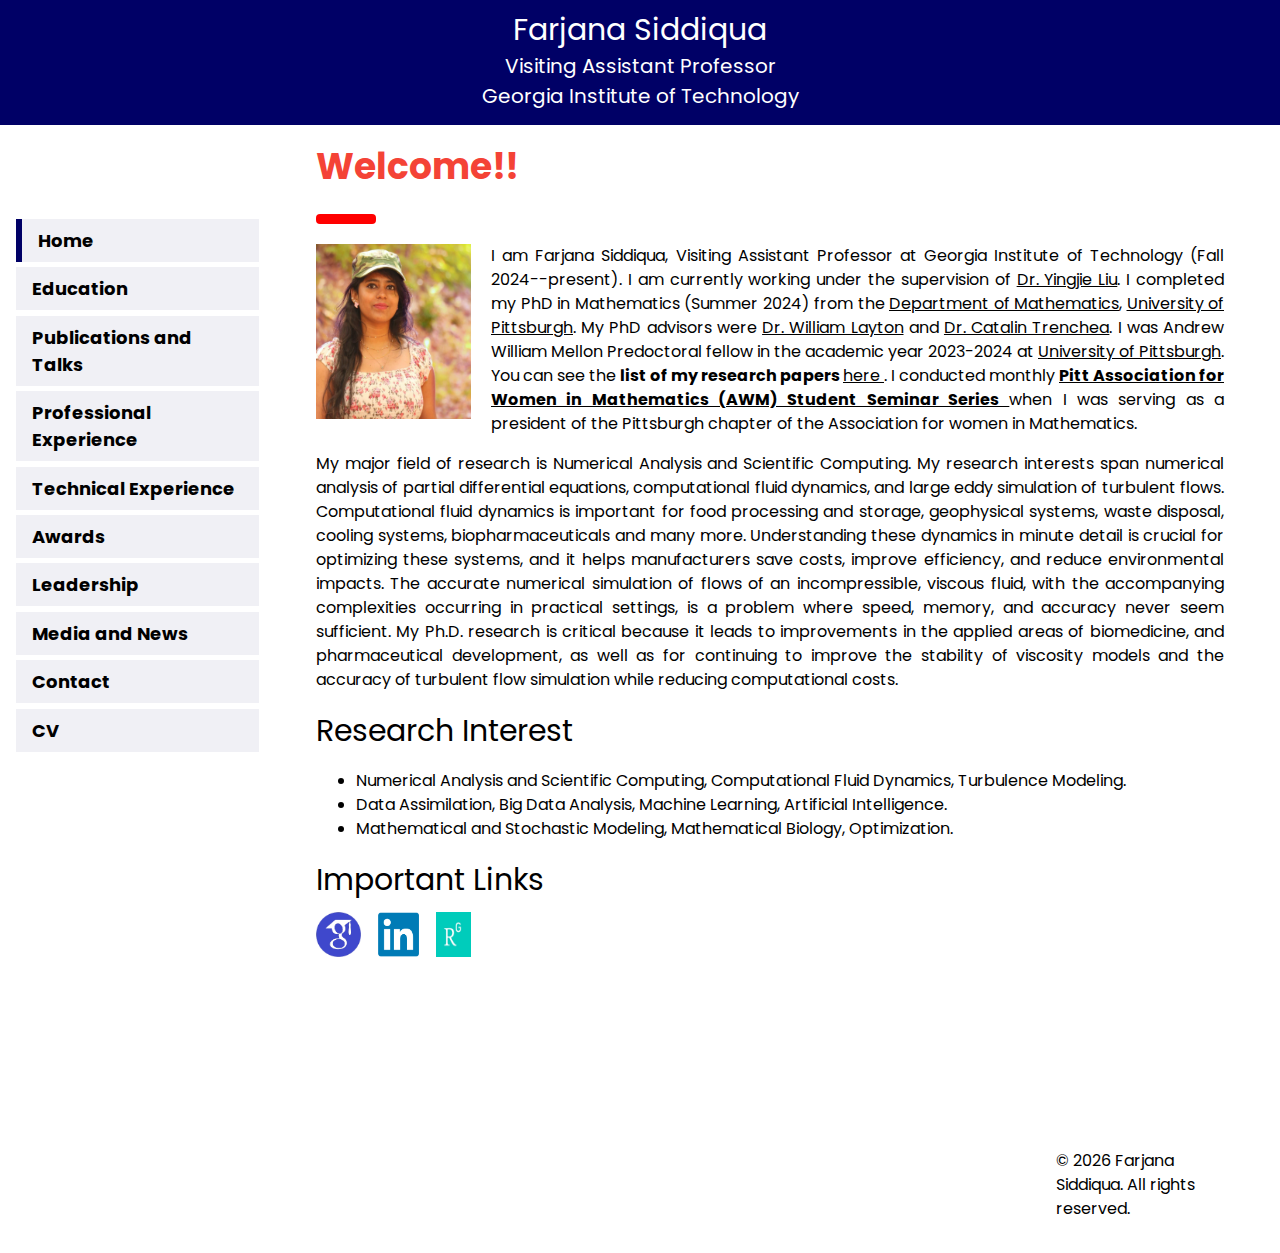
<file: index.html>
<!DOCTYPE html>
<html lang="en">
<title>Farjana Siddiqua's Website</title>
<meta charset="UTF-8">
<meta name="viewport" content="width=device-width, initial-scale=1">
<link rel="stylesheet" href="https://www.w3schools.com/w3css/4/w3.css">
<link rel="stylesheet" href="https://fonts.googleapis.com/css?family=Poppins">
<link href="site.css" rel="stylesheet">

<style>
body,h1,h2,h3,h4,h5 {font-family: "Poppins", sans-serif}
body {font-size:16px;}
.w3-half img{margin-bottom:-6px;margin-top:16px;opacity:0.8;cursor:pointer}
.w3-half img:hover{opacity:1}
</style>
<style type="text/css">
      @media only screen and (max-width:800px) {
                  img {
                      display:block;
					  margin:0 auto 20px !important;
                  }
              }
</style>
<script src="script.js"></script>
<body>

  <div id="banner">
    <div id="banner-content">
	<span class="top"></span>
	<h2 style="color:white" align="center">Farjana Siddiqua</h2>
	<span class="space"></span>
	<p style="color:white;font-size:20px" align="center"> Visiting Assistant Professor
	</p>
	<span class="space"></span>
	<p style="color:white; font-size:20px" align="center"> Georgia Institute of Technology
	</p>

    </div>
  </div>

<!-- Sidebar/menu -->
<nav class="w3-sidebar w3-white w3-collapse w3-large w3-padding" style="z-index:3;width:275px;margin-top:120px;margin-bottom:100px;font-weight:bold;" id="mySidebar"><br>
  <a href="javascript:void(0)" onclick="w3_close()" class="w3-button w3-hide-large w3-display-topleft" style="width:100%;font-size:22px">Close Menu</a>

<br>
<br>
  <div class="w3-bar-block">
    <a href="index.html" onclick="w3_close()" class="w3-bar-item w3-button w3-hover-white" style= "border-left: 6px solid #000066;background-color: #f0f0f5;">Home</a> 
	<span class="br"></span>  
    <a href="Education.html" onclick="w3_close()" class="w3-bar-item w3-button w3-hover-white" style= "background-color: #f0f0f5;">Education</a> 
	<span class="br"></span> 
	<a href="publications.html" onclick="w3_close()" class="w3-bar-item w3-button w3-hover-white"style= "background-color: #f0f0f5;">Publications and Talks</a>  
	<span class="br"></span> 
    <a href="professional.html" onclick="w3_close()" class="w3-bar-item w3-button w3-hover-white" style= "background-color: #f0f0f5;">Professional Experience</a> 
	<span class="br"></span>
	<a href="technical.html" onclick="w3_close()" class="w3-bar-item w3-button w3-hover-white"style= "background-color: #f0f0f5;">Technical Experience</a>
	<span class="br"></span> 
	<a href="awards.html" onclick="w3_close()" class="w3-bar-item w3-button w3-hover-white"style= "background-color: #f0f0f5;">Awards</a>
	<span class="br"></span> 
    <a href="activities.html" onclick="w3_close()" class="w3-bar-item w3-button w3-hover-white"style= "background-color: #f0f0f5;">Leadership</a>  
	<span class="br"></span> 
	<a href="news.html" onclick="w3_close()" class="w3-bar-item w3-button w3-hover-white"style= "background-color: #f0f0f5;">Media and News</a>
	<span class="br"></span> 
	<a href="contact.html" onclick="w3_close()" class="w3-bar-item w3-button w3-hover-white"style= "background-color: #f0f0f5;">Contact</a>
	<span class="br"></span> 
	<a href="cv.html" onclick="w3_close()" class="w3-bar-item w3-button w3-hover-white"style= "background-color: #f0f0f5;">CV</a>
	<span class="br"></span> 
  </div>
</nav>

<!-- Top menu on small screens -->
<header class="w3-container w3-top w3-hide-large w3-red w3-xlarge w3-padding">
  <a href="javascript:void(0)" class="w3-button w3-red w3-margin-right" onclick="w3_open()">☰</a>
  <span>Farjana Siddiqua</span>
</header>

<!-- Overlay effect when opening sidebar on small screens -->
<div class="w3-overlay w3-hide-large" onclick="w3_close()" style="cursor:pointer" title="close side menu" id="myOverlay"></div>

<!-- !PAGE CONTENT! -->
<div class="w3-main" style="margin-left:300px;margin-right:40px">


  
  
  
  <div class="w3-container" id="about" style="margin-top:10px">
    <h1 class="w3-xxlarge w3-text-red" style="margin-top:130px"><b> Welcome!!</b></h1>
    <hr style="width:50px;border:5px solid red" class="w3-round">
	<p>
	<img src="Farjana.jpeg" align="left" alt="Smiley face" style="float:center;width:175px;height:175px; padding-right:20px">
<p> I am Farjana Siddiqua, Visiting Assistant Professor at Georgia Institute of Technology (Fall 2024--present). I am currently working under the supervision of <a href="https://yingjie.math.gatech.edu">Dr. Yingjie Liu</a>. I completed my PhD in Mathematics (Summer 2024) from the <a href="https://www.mathematics.pitt.edu">Department of Mathematics</a>, <a href="https://www.pitt.edu">University of Pittsburgh</a>. My PhD advisors were <a href="https://www.mathematics.pitt.edu/people/william-j-layton">Dr. William Layton</a> and <a href="https://sites.pitt.edu/~trenchea/">Dr. Catalin Trenchea</a>.
I was Andrew William Mellon Predoctoral fellow in the academic year 2023-2024 at <a href="https://www.pitt.edu">University of Pittsburgh</a>. You can see the <b>list of my research papers </b> <a href="https://sites.pitt.edu/~fas41/publications.html">here </a>. I conducted monthly </b> <a href="https://www.mathematics.pitt.edu/content/pitt-awm-student-seminar-series"><b>Pitt Association for Women in Mathematics (AWM) Student Seminar Series</b>  </a> when I was serving as a president of the Pittsburgh chapter of the Association for women in Mathematics.</p>
<p> My major field of research is Numerical Analysis and Scientific Computing. My research interests span numerical analysis of partial differential equations, computational fluid dynamics, and  large eddy simulation of turbulent flows. Computational fluid dynamics is important for food processing and storage, geophysical systems, waste disposal, cooling systems, biopharmaceuticals and many more. Understanding these dynamics in minute detail is crucial for optimizing these systems, and it helps manufacturers save costs, improve efficiency, and reduce environmental impacts. The accurate numerical simulation of flows of an incompressible, viscous fluid, with the accompanying complexities occurring in practical settings, is a problem where speed, memory, and accuracy never seem sufficient.
My Ph.D. research is critical because it leads to improvements in the applied areas of biomedicine, and pharmaceutical development, as well as for continuing to improve the stability of viscosity models and the accuracy of turbulent flow simulation while reducing computational costs. 
<!-- I have completed my Master of Science in Mathematical Science from <a href="http://www.fiu.edu/">Florida International University</a> on April, 2017. Prior to this, I have completed Bachelor of Science in Mathematics and Master of Science in Applied Mathematics from <a href="https://www.du.ac.bd">University of Dhaka</a> on December, 2012 and on April, 2014 respectively-->
</p>
    </p>
	<h2>Research Interest</h2>
<ul>
<li> Numerical Analysis and Scientific Computing, Computational Fluid Dynamics, Turbulence Modeling.</li>
<li> Data Assimilation, Big Data Analysis,  Machine Learning, Artificial Intelligence.</li>
<li> Mathematical and Stochastic Modeling, Mathematical Biology, Optimization.</li>
</ul>
<h2>Important Links</h2>
<a href="https://scholar.google.com/citations?user=U63kIMsAAAAJ&hl=en"><img src="google.png" align="left" alt="Smiley face" style="float:center;width:45px;height:45px;"></a>
<a href="https://www.linkedin.com/in/farjanasiddiqua/"><img src="Linkedin-logo.png" align="left" alt="Smiley face" style="float:center;width:75px;height:45px;"></a>
<a href="https://www.researchgate.net/profile/Farjana-Siddiqua"><img src="researchgate.png" align="left" alt="Smiley face" style="float:center;width:45px;height:45px;padding-right:10px"></a>
  </div>



<!-- End page content -->
</div>


<!-- Footer -->
<!-- W3.CSS Container -->
<br><br><br><br><br>
<div class="w3-white w3-container w3-padding-32" style="margin-top:40px;padding-right:0px">

<div id="w3-main" style="margin-left:1040px;margin-right:40px;">
&copy <script>document.write( new Date().getFullYear() );</script> Farjana Siddiqua. All rights reserved.
</div>

</div>

<script>
// Script to open and close sidebar
function w3_open() {
  document.getElementById("mySidebar").style.display = "block";
  document.getElementById("myOverlay").style.display = "block";
}
 
function w3_close() {
  document.getElementById("mySidebar").style.display = "none";
  document.getElementById("myOverlay").style.display = "none";
}

// Modal Image Gallery
function onClick(element) {
  document.getElementById("img01").src = element.src;
  document.getElementById("modal01").style.display = "block";
  var captionText = document.getElementById("caption");
  captionText.innerHTML = element.alt;
}
</script>

</body>
</html>
</file>
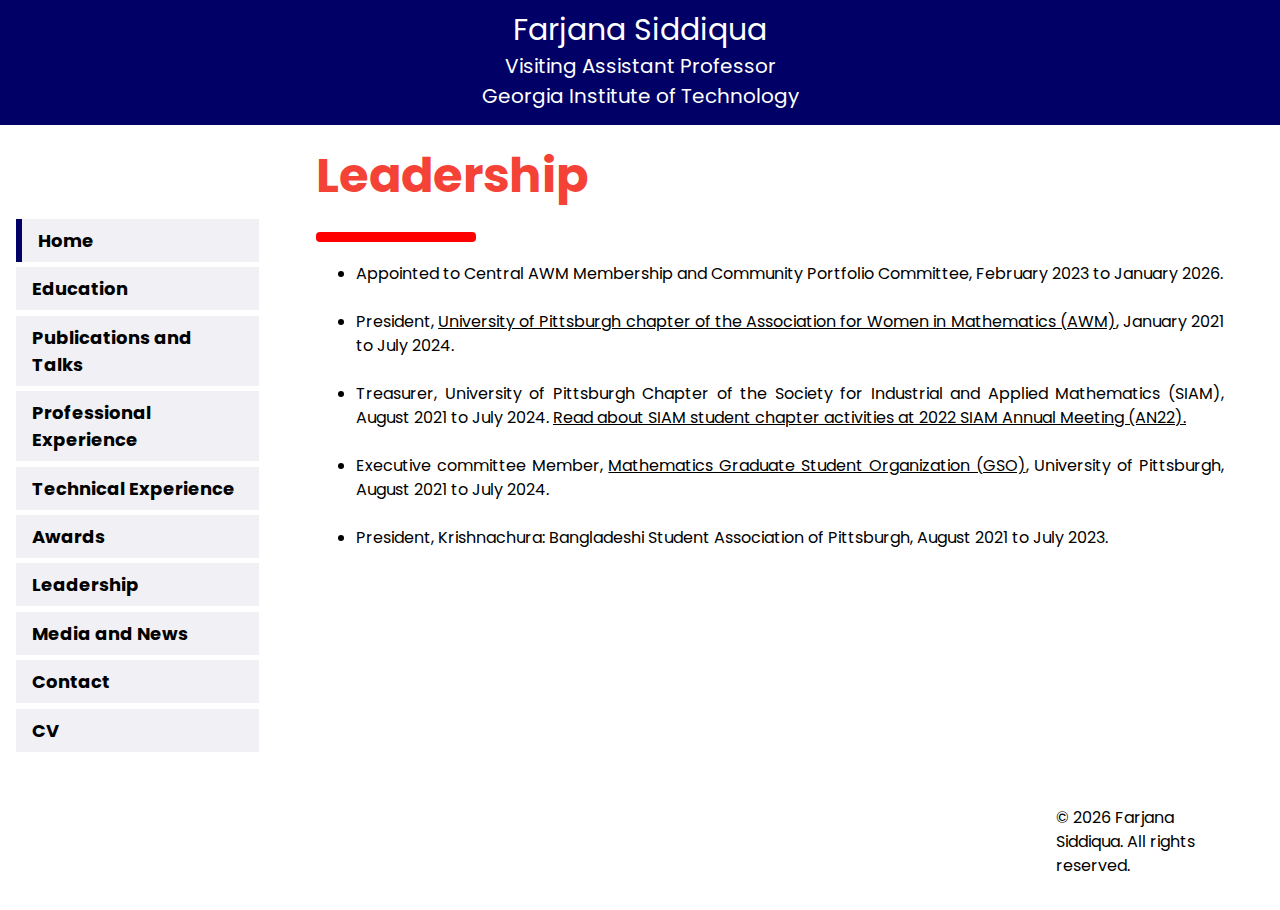
<file: activities.html>
<!DOCTYPE html>
<html lang="en">
<title>Leadership</title>
<meta charset="UTF-8">
<meta name="viewport" content="width=device-width, initial-scale=1">
<link rel="stylesheet" href="https://www.w3schools.com/w3css/4/w3.css">
<link rel="stylesheet" href="https://fonts.googleapis.com/css?family=Poppins">
<link href="site.css" rel="stylesheet">
<style>
body,h1,h2,h3,h4,h5 {font-family: "Poppins", sans-serif}
body {font-size:16px;}
.w3-half img{margin-bottom:-6px;margin-top:16px;opacity:0.8;cursor:pointer}
.w3-half img:hover{opacity:1}
</style>
<style type="text/css">
      @media only screen and (max-width:480px) {
                  img {
                      display:block;
                      margin:0 auto 20px !important;
                  }
              }
</style>
<script src="script.js"></script>
<body>

<div id="banner">
    <div id="banner-content">
	<span class="top"></span>
	<h2 style="color:white" align="center">Farjana Siddiqua</h2>
	<span class="space"></span>
	<p style="color:white;font-size:20px" align="center"> Visiting Assistant Professor
	</p>
	<span class="space"></span>
	<p style="color:white; font-size:20px" align="center">Georgia Institute of Technology
	</p>

    </div>
  </div>

<!-- Sidebar/menu -->
<nav class="w3-sidebar w3-white w3-collapse w3-large w3-padding" style="z-index:3;width:275px;margin-bottom:100px;font-weight:bold;" id="mySidebar"><br>
  <a href="javascript:void(0)" onclick="w3_close()" class="w3-button w3-hide-large w3-display-topleft" style="width:100%;font-size:22px">Close Menu</a>

<br>
<br>
  <div class="w3-bar-block">
   <a href="index.html" onclick="w3_close()" class="w3-bar-item w3-button w3-hover-white" style= "border-left: 6px solid #000066;background-color: #f0f0f5;">Home</a> 
	<span class="br"></span>  
    <a href="Education.html" onclick="w3_close()" class="w3-bar-item w3-button w3-hover-white" style= "background-color: #f0f0f5;">Education</a> 
	<span class="br"></span> 
	<a href="publications.html" onclick="w3_close()" class="w3-bar-item w3-button w3-hover-white"style= "background-color: #f0f0f5;">Publications and Talks</a>  
	<span class="br"></span> 
    <a href="professional.html" onclick="w3_close()" class="w3-bar-item w3-button w3-hover-white" style= "background-color: #f0f0f5;">Professional Experience</a> 
	<span class="br"></span>
	<a href="technical.html" onclick="w3_close()" class="w3-bar-item w3-button w3-hover-white"style= "background-color: #f0f0f5;">Technical Experience</a>
	<span class="br"></span> 
	<a href="awards.html" onclick="w3_close()" class="w3-bar-item w3-button w3-hover-white"style= "background-color: #f0f0f5;">Awards</a>
	<span class="br"></span> 
    <a href="activities.html" onclick="w3_close()" class="w3-bar-item w3-button w3-hover-white"style= "background-color: #f0f0f5;">Leadership</a>  
	<span class="br"></span> 
	<a href="news.html" onclick="w3_close()" class="w3-bar-item w3-button w3-hover-white"style= "background-color: #f0f0f5;">Media and News</a>
	<span class="br"></span> 
	<a href="contact.html" onclick="w3_close()" class="w3-bar-item w3-button w3-hover-white"style= "background-color: #f0f0f5;">Contact</a>
	<span class="br"></span> 
	<a href="cv.html" onclick="w3_close()" class="w3-bar-item w3-button w3-hover-white"style= "background-color: #f0f0f5;">CV</a>
	<span class="br"></span> 
  </div>
</nav>

<!-- Top menu on small screens -->
<header class="w3-container w3-top w3-hide-large w3-red w3-xlarge w3-padding">
  <a href="javascript:void(0)" class="w3-button w3-red w3-margin-right" onclick="w3_open()">☰</a>
  <span>Farjana Siddiqua</span>
</header>

<!-- Overlay effect when opening sidebar on small screens -->
<div class="w3-overlay w3-hide-large" onclick="w3_close()" style="cursor:pointer" title="close side menu" id="myOverlay"></div>

<!-- !PAGE CONTENT! -->
<div class="w3-main" style="margin-left:300px;margin-right:40px;margin-top:10px">




<div class="w3-container" id="activities" style="margin-top:130px">
    <h1 class="w3-xxxlarge w3-text-red"><b>Leadership</b></h1>
    <hr style="width:150px;border:5px solid red" class="w3-round">
	<ul>
	<li>Appointed to Central AWM Membership and Community Portfolio Committee, February 2023 to January 2026.</li>
	<br>
	<li>President, <a href="https://www.mathematics.pitt.edu/AWM">University of Pittsburgh chapter of the Association for Women in Mathematics (AWM)</a>, January 2021 to July 2024.</li>
	<br>
	<li>Treasurer, University of Pittsburgh Chapter of the Society for Industrial and Applied Mathematics (SIAM), August 2021 to July 2024. <a href="https://sinews.siam.org/Details-Page/a-week-of-information-inspiration-and-books-an22-from-a-students-perspective">Read about SIAM student chapter activities at 2022 SIAM Annual Meeting (AN22).</a></li>
	<br>
	<li>Executive committee Member,  <a href="https://www.mathematics.pitt.edu/graduate/organizations/mathematics-graduate-student-organization-gso">Mathematics Graduate Student Organization (GSO)</a>, University of Pittsburgh, August 2021 to July 2024.</li>
	<br>
	<li>President, Krishnachura: Bangladeshi Student Association of Pittsburgh, August 2021 to July 2023.</li>
	</ul>
	<br><br><br><br><br><br><br>
  </div>
  </div>
<div class="w3-white w3-container w3-padding-32" style="margin-top:40px;padding-right:0px">

<div id="w3-main" style="margin-left:1040px;margin-right:40px;">
&copy <script>document.write( new Date().getFullYear() );</script> Farjana Siddiqua. All rights reserved.
</div>

</div>
<script>

// Script to open and close sidebar
function w3_open() {
  document.getElementById("mySidebar").style.display = "block";
  document.getElementById("myOverlay").style.display = "block";
}
 
function w3_close() {
  document.getElementById("mySidebar").style.display = "none";
  document.getElementById("myOverlay").style.display = "none";
}

// Modal Image Gallery
function onClick(element) {
  document.getElementById("img01").src = element.src;
  document.getElementById("modal01").style.display = "block";
  var captionText = document.getElementById("caption");
  captionText.innerHTML = element.alt;
}
</script>

</body>
</html>
</file>
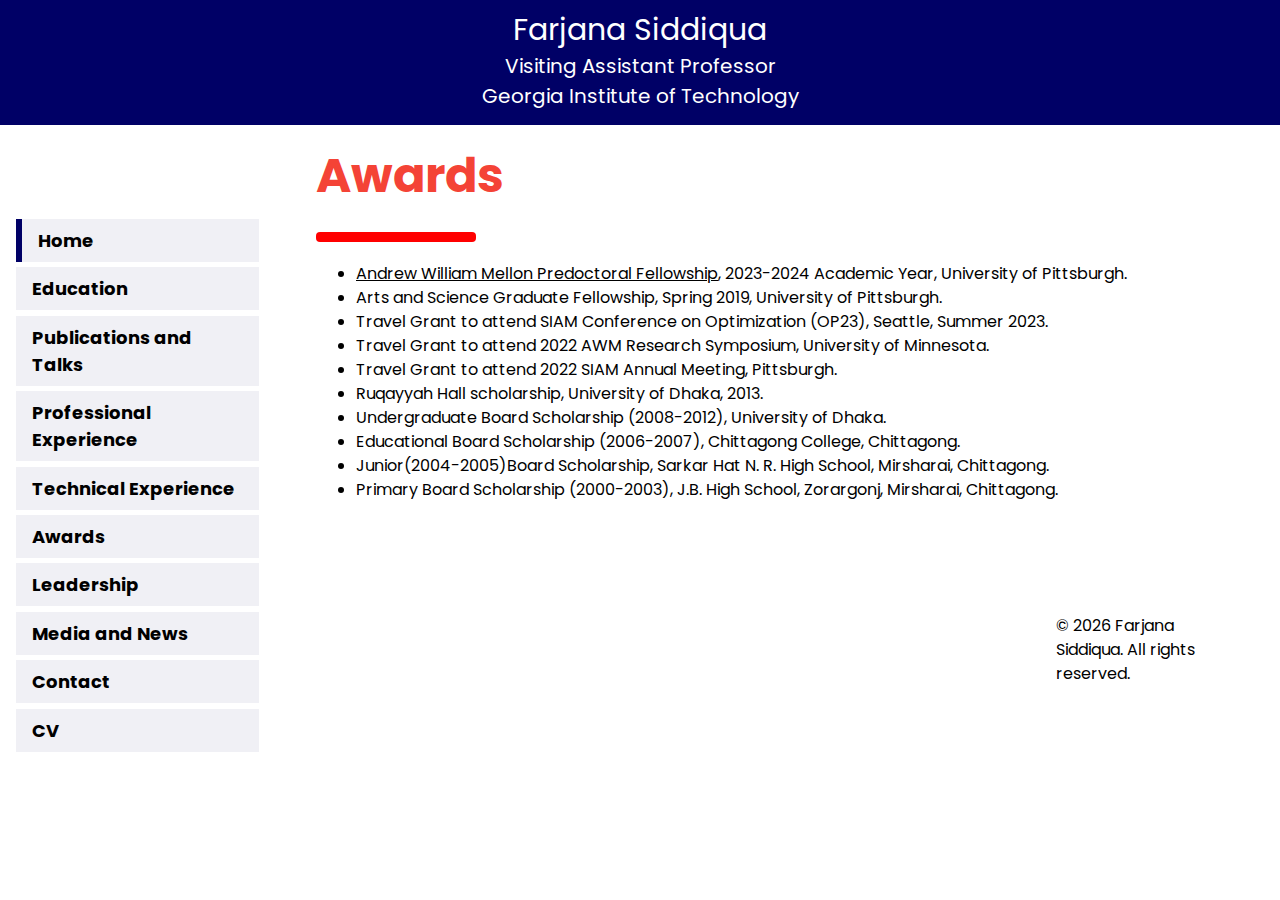
<file: awards.html>
<!DOCTYPE html>
<html lang="en">
<title>Awards</title>
<meta charset="UTF-8">
<meta name="viewport" content="width=device-width, initial-scale=1">
<link rel="stylesheet" href="https://www.w3schools.com/w3css/4/w3.css">
<link rel="stylesheet" href="https://fonts.googleapis.com/css?family=Poppins">
<link href="site.css" rel="stylesheet">
<style>
body,h1,h2,h3,h4,h5 {font-family: "Poppins", sans-serif}
body {font-size:16px;}
.w3-half img{margin-bottom:-6px;margin-top:16px;opacity:0.8;cursor:pointer}
.w3-half img:hover{opacity:1}
</style>
<style type="text/css">
      @media only screen and (max-width:480px) {
                  img {
                      display:block;
                      margin:0 auto 20px !important;
                  }
              }
</style>
<script src="script.js"></script>
<body>

<div id="banner">
    <div id="banner-content">
	<span class="top"></span>
	<h2 style="color:white" align="center">Farjana Siddiqua</h2>
	<span class="space"></span>
	<p style="color:white;font-size:20px" align="center"> Visiting Assistant Professor
	</p>
	<span class="space"></span>
	<p style="color:white; font-size:20px" align="center"> Georgia Institute of Technology
	</p>

    </div>
  </div>

<!-- Sidebar/menu -->
<nav class="w3-sidebar w3-white w3-collapse w3-large w3-padding" style="z-index:3;width:275px;margin-bottom:100px;font-weight:bold;" id="mySidebar"><br>
  <a href="javascript:void(0)" onclick="w3_close()" class="w3-button w3-hide-large w3-display-topleft" style="width:100%;font-size:22px">Close Menu</a>

<br>
<br>
  <div class="w3-bar-block">
    <a href="index.html" onclick="w3_close()" class="w3-bar-item w3-button w3-hover-white" style= "border-left: 6px solid #000066;background-color: #f0f0f5;">Home</a> 
	<span class="br"></span>  
    <a href="Education.html" onclick="w3_close()" class="w3-bar-item w3-button w3-hover-white" style= "background-color: #f0f0f5;">Education</a> 
	<span class="br"></span> 
	<a href="publications.html" onclick="w3_close()" class="w3-bar-item w3-button w3-hover-white"style= "background-color: #f0f0f5;">Publications and Talks</a>  
	<span class="br"></span> 
    <a href="professional.html" onclick="w3_close()" class="w3-bar-item w3-button w3-hover-white" style= "background-color: #f0f0f5;">Professional Experience</a> 
	<span class="br"></span>
	<a href="technical.html" onclick="w3_close()" class="w3-bar-item w3-button w3-hover-white"style= "background-color: #f0f0f5;">Technical Experience</a>
	<span class="br"></span> 
	<a href="awards.html" onclick="w3_close()" class="w3-bar-item w3-button w3-hover-white"style= "background-color: #f0f0f5;">Awards</a>
	<span class="br"></span> 
    <a href="activities.html" onclick="w3_close()" class="w3-bar-item w3-button w3-hover-white"style= "background-color: #f0f0f5;">Leadership</a>  
	<span class="br"></span> 
	<a href="news.html" onclick="w3_close()" class="w3-bar-item w3-button w3-hover-white"style= "background-color: #f0f0f5;">Media and News</a>
	<span class="br"></span> 
	<a href="contact.html" onclick="w3_close()" class="w3-bar-item w3-button w3-hover-white"style= "background-color: #f0f0f5;">Contact</a>
	<span class="br"></span> 
	<a href="cv.html" onclick="w3_close()" class="w3-bar-item w3-button w3-hover-white"style= "background-color: #f0f0f5;">CV</a>
	<span class="br"></span> 
  </div>
</nav>

<!-- Top menu on small screens -->
<header class="w3-container w3-top w3-hide-large w3-red w3-xlarge w3-padding">
  <a href="javascript:void(0)" class="w3-button w3-red w3-margin-right" onclick="w3_open()">☰</a>
  <span>Farjana Siddiqua</span>
</header>

<!-- Overlay effect when opening sidebar on small screens -->
<div class="w3-overlay w3-hide-large" onclick="w3_close()" style="cursor:pointer" title="close side menu" id="myOverlay"></div>

<!-- !PAGE CONTENT! -->
<div class="w3-main" style="margin-left:300px;margin-right:40px;margin-top:10px">




<div class="w3-container" id="awards" style="margin-top:130px">
    <h1 class="w3-xxxlarge w3-text-red"><b>Awards</b></h1>
    <hr style="width:150px;border:5px solid red" class="w3-round">
	<!-- <h1 class="w3-xlarge w3-text-Black"><b><u>Journals and Conferences</u></b></h1>-->
	<ul>
	<li><a href="https://www.mathematics.pitt.edu/newsletter/spring2023/graduation-award-winners">Andrew William Mellon Predoctoral Fellowship</a>, 2023-2024 Academic Year, University of Pittsburgh.</li>
	<li>Arts and Science Graduate Fellowship,  Spring 2019, University of Pittsburgh.</li>
	<li>Travel Grant to attend SIAM Conference on Optimization (OP23), Seattle, Summer 2023.</li>
	<li>Travel Grant to attend 2022 AWM Research Symposium, University of Minnesota.</li>
	<li>Travel Grant to attend 2022 SIAM Annual Meeting, Pittsburgh.</li>
	<li>Ruqayyah Hall scholarship, University of Dhaka, 2013.</li>
	<li>Undergraduate Board Scholarship (2008-2012), University of Dhaka.</li>
	<li>Educational Board Scholarship (2006-2007), Chittagong College, Chittagong.</li>
	<li>Junior(2004-2005)Board Scholarship, Sarkar Hat N. R. High School, Mirsharai, Chittagong.</li>
	<li>Primary Board Scholarship (2000-2003), J.B. High School, Zorargonj, Mirsharai, Chittagong.</li>
	</ul>
<br>
  </div>
  </div>
<div class="w3-white w3-container w3-padding-32" style="margin-top:40px;padding-right:0px">

<div id="w3-main" style="margin-left:1040px;margin-right:40px;">
&copy <script>document.write( new Date().getFullYear() );</script> Farjana Siddiqua. All rights reserved.
</div>

</div>
<script>
// Script to open and close sidebar
function w3_open() {
  document.getElementById("mySidebar").style.display = "block";
  document.getElementById("myOverlay").style.display = "block";
}
 
function w3_close() {
  document.getElementById("mySidebar").style.display = "none";
  document.getElementById("myOverlay").style.display = "none";
}

// Modal Image Gallery
function onClick(element) {
  document.getElementById("img01").src = element.src;
  document.getElementById("modal01").style.display = "block";
  var captionText = document.getElementById("caption");
  captionText.innerHTML = element.alt;
}
</script>

</body>
</html>
</file>
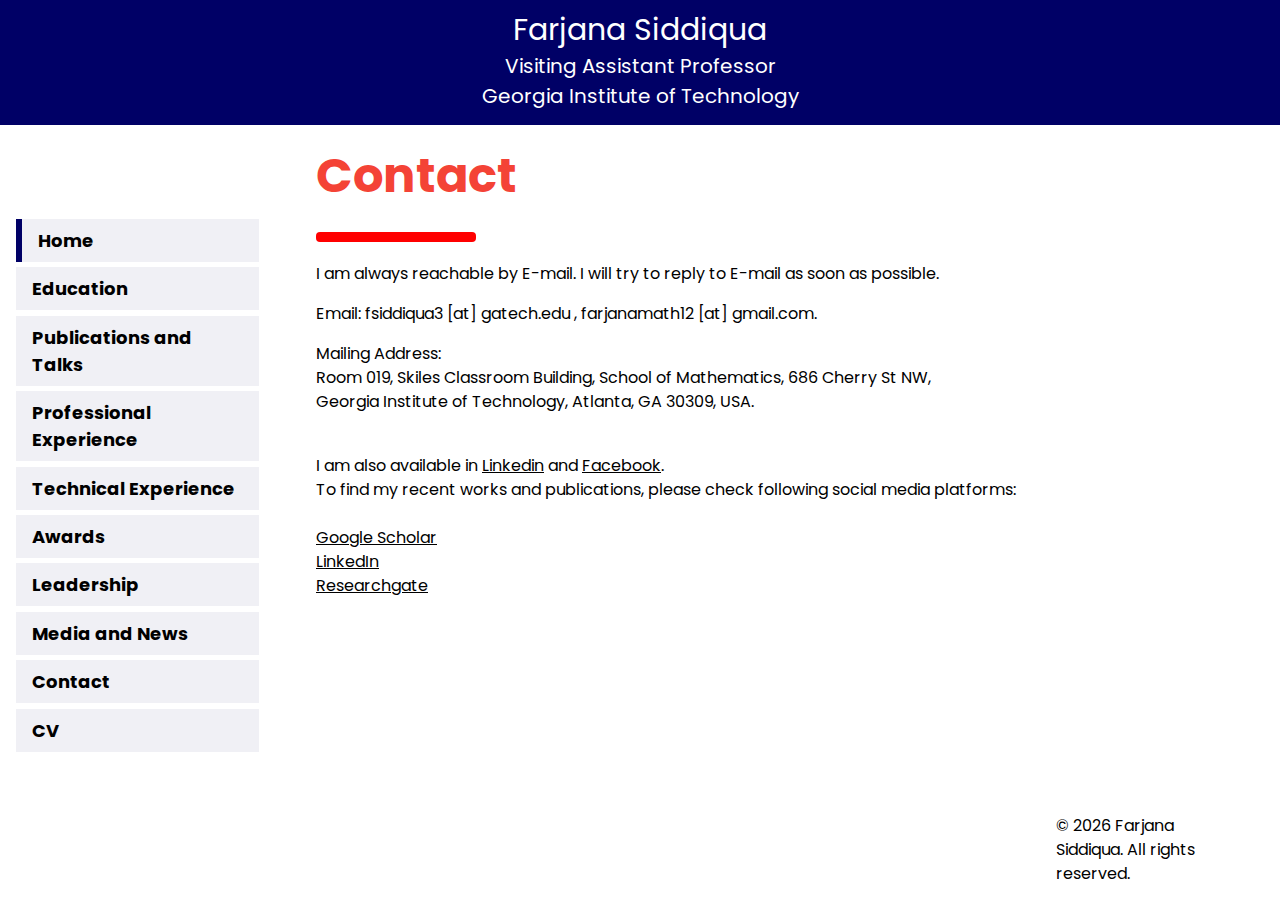
<file: contact.html>
<!DOCTYPE html>
<html lang="en">
<title>Contact</title>
<meta charset="UTF-8">
<meta name="viewport" content="width=device-width, initial-scale=1">
<link rel="stylesheet" href="https://www.w3schools.com/w3css/4/w3.css">
<link rel="stylesheet" href="https://fonts.googleapis.com/css?family=Poppins">
<link href="site.css" rel="stylesheet">
<style>
body,h1,h2,h3,h4,h5 {font-family: "Poppins", sans-serif}
body {font-size:16px;}
.w3-half img{margin-bottom:-6px;margin-top:16px;opacity:0.8;cursor:pointer}
.w3-half img:hover{opacity:1}
</style>
<style type="text/css">
      @media only screen and (max-width:480px) {
                  img {
                      display:block;
                      margin:0 auto 20px !important;
                  }
              }
</style>
<script src="script.js"></script>
<body>

<div id="banner">
    <div id="banner-content">
	<span class="top"></span>
	<h2 style="color:white" align="center">Farjana Siddiqua</h2>
	<span class="space"></span>
	<p style="color:white;font-size:20px" align="center"> Visiting Assistant Professor
	</p>
	<span class="space"></span>
	<p style="color:white; font-size:20px" align="center"> Georgia Institute of Technology
	</p>

    </div>
  </div>

<!-- Sidebar/menu -->
<nav class="w3-sidebar w3-white w3-collapse w3-large w3-padding" style="z-index:3;width:275px;margin-bottom:100px;font-weight:bold;" id="mySidebar"><br>
  <a href="javascript:void(0)" onclick="w3_close()" class="w3-button w3-hide-large w3-display-topleft" style="width:100%;font-size:22px">Close Menu</a>

<br>
<br>
  <div class="w3-bar-block">
   <a href="index.html" onclick="w3_close()" class="w3-bar-item w3-button w3-hover-white" style= "border-left: 6px solid #000066;background-color: #f0f0f5;">Home</a> 
	<span class="br"></span>  
    <a href="Education.html" onclick="w3_close()" class="w3-bar-item w3-button w3-hover-white" style= "background-color: #f0f0f5;">Education</a> 
	<span class="br"></span> 
	<a href="publications.html" onclick="w3_close()" class="w3-bar-item w3-button w3-hover-white"style= "background-color: #f0f0f5;">Publications and Talks</a>  
	<span class="br"></span> 
    <a href="professional.html" onclick="w3_close()" class="w3-bar-item w3-button w3-hover-white" style= "background-color: #f0f0f5;">Professional Experience</a> 
	<span class="br"></span>
	<a href="technical.html" onclick="w3_close()" class="w3-bar-item w3-button w3-hover-white"style= "background-color: #f0f0f5;">Technical Experience</a>
	<span class="br"></span> 
	<a href="awards.html" onclick="w3_close()" class="w3-bar-item w3-button w3-hover-white"style= "background-color: #f0f0f5;">Awards</a>
	<span class="br"></span> 
    <a href="activities.html" onclick="w3_close()" class="w3-bar-item w3-button w3-hover-white"style= "background-color: #f0f0f5;">Leadership</a>  
	<span class="br"></span> 
	<a href="news.html" onclick="w3_close()" class="w3-bar-item w3-button w3-hover-white"style= "background-color: #f0f0f5;">Media and News</a>
	<span class="br"></span> 
	<a href="contact.html" onclick="w3_close()" class="w3-bar-item w3-button w3-hover-white"style= "background-color: #f0f0f5;">Contact</a>
	<span class="br"></span> 
	<a href="cv.html" onclick="w3_close()" class="w3-bar-item w3-button w3-hover-white"style= "background-color: #f0f0f5;">CV</a>
	<span class="br"></span> 
  </div>
</nav>

<!-- Top menu on small screens -->
<header class="w3-container w3-top w3-hide-large w3-red w3-xlarge w3-padding">
  <a href="javascript:void(0)" class="w3-button w3-red w3-margin-right" onclick="w3_open()">☰</a>
  <span>Farjana Siddiqua</span>
</header>

<!-- Overlay effect when opening sidebar on small screens -->
<div class="w3-overlay w3-hide-large" onclick="w3_close()" style="cursor:pointer" title="close side menu" id="myOverlay"></div>

<!-- !PAGE CONTENT! -->
<div class="w3-main" style="margin-left:300px;margin-right:40px;margin-top:10px">




<div class="w3-container" id="contact" style="margin-top:130px">
    <h1 class="w3-xxxlarge w3-text-red"><b>Contact</b></h1>
    <hr style="width:150px;border:5px solid red" class="w3-round">
	<p> I am always reachable by E-mail. I will try to reply to E-mail as soon as possible. <br> </p>
<p> Email: fsiddiqua3 [at] gatech.edu , farjanamath12 [at] gmail.com.</p>
<p> Mailing Address: <br>
Room 019, Skiles Classroom Building, School of Mathematics, 686 Cherry St NW,<br>
Georgia Institute of Technology, Atlanta, GA 30309, USA. </p>
<br>
I am also available in <a href="https://www.linkedin.com/in/farjanasiddiqua/">Linkedin</a> and <a href="https://www.facebook.com/nijhum.sondha.908">Facebook</a>.
<br>
To find my recent works and publications, please check following social media platforms:
<br>
<br>
<a href="https://scholar.google.com/citations?user=U63kIMsAAAAJ&hl=en">Google Scholar</a>
<br>
<a href="https://www.linkedin.com/in/farjanasiddiqua/">LinkedIn</a>
<br>
<a href="https://www.researchgate.net/profile/Farjana-Siddiqua">Researchgate</a>
	
<br><br><br><br><br><br><br>

  </div>
  </div>
<div class="w3-white w3-container w3-padding-32" style="margin-top:40px;padding-right:0px">

<div id="w3-main" style="margin-left:1040px;margin-right:40px;">
&copy <script>document.write( new Date().getFullYear() );</script> Farjana Siddiqua. All rights reserved.
</div>

</div>
<script>
// Script to open and close sidebar
function w3_open() {
  document.getElementById("mySidebar").style.display = "block";
  document.getElementById("myOverlay").style.display = "block";
}
 
function w3_close() {
  document.getElementById("mySidebar").style.display = "none";
  document.getElementById("myOverlay").style.display = "none";
}

// Modal Image Gallery
function onClick(element) {
  document.getElementById("img01").src = element.src;
  document.getElementById("modal01").style.display = "block";
  var captionText = document.getElementById("caption");
  captionText.innerHTML = element.alt;
}
</script>

</body>
</html>
</file>
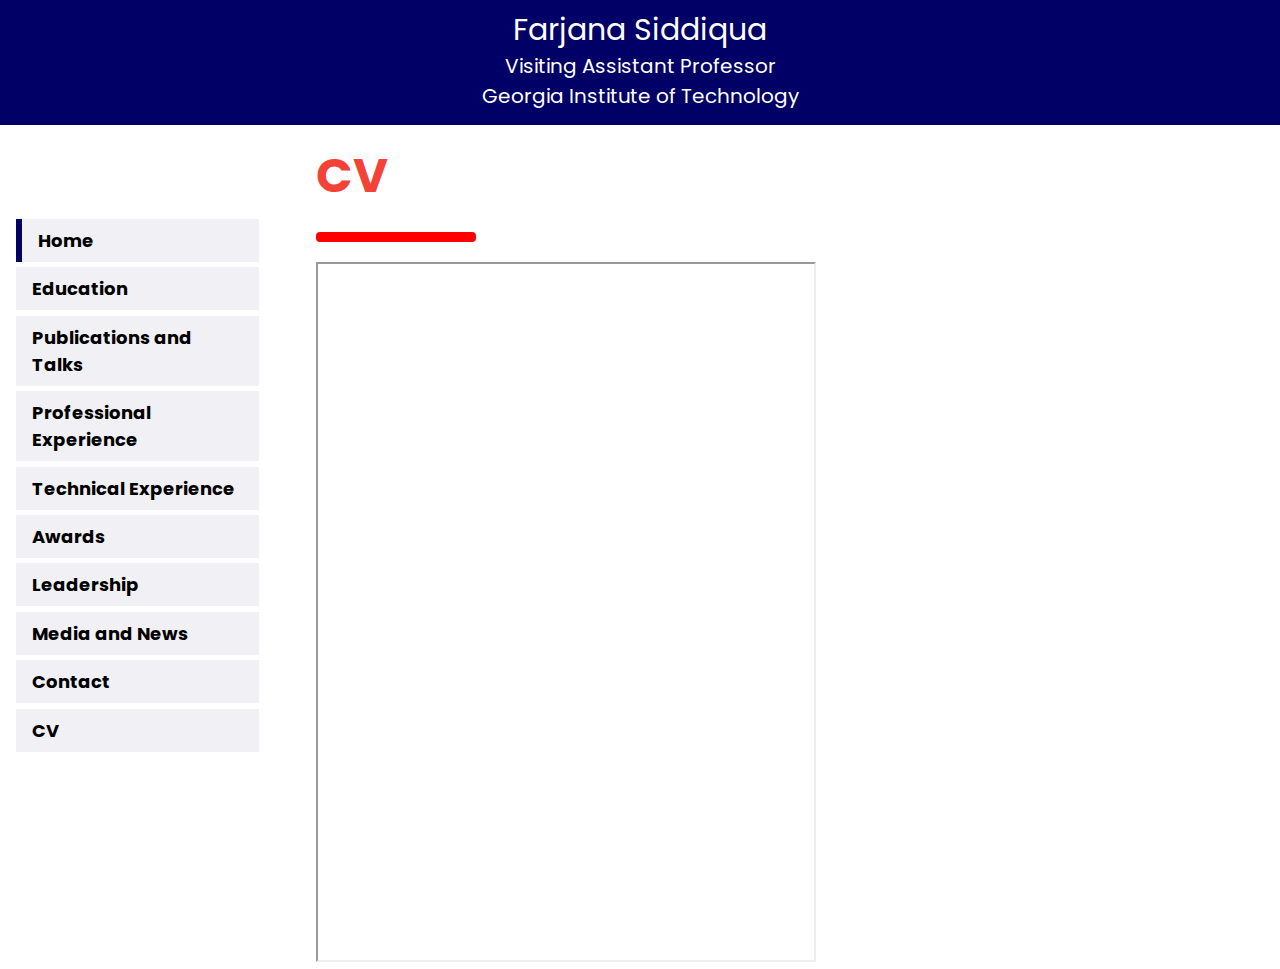
<file: cv.html>
<!DOCTYPE html>
<html lang="en">
<title>Resume</title>
<meta charset="UTF-8">
<meta name="viewport" content="width=device-width, initial-scale=1">
<link rel="stylesheet" href="https://www.w3schools.com/w3css/4/w3.css">
<link rel="stylesheet" href="https://fonts.googleapis.com/css?family=Poppins">
<link href="site.css" rel="stylesheet">
<style>
body,h1,h2,h3,h4,h5 {font-family: "Poppins", sans-serif}
body {font-size:16px;}
.w3-half img{margin-bottom:-6px;margin-top:16px;opacity:0.8;cursor:pointer}
.w3-half img:hover{opacity:1}
</style>
<style type="text/css">
      @media only screen and (max-width:480px) {
                  img {
                      display:block;
                      margin:0 auto 20px !important;
                  }
              }
</style>
<script src="script.js"></script>
<body>

<div id="banner">
    <div id="banner-content">
	<span class="top"></span>
	<h2 style="color:white" align="center">Farjana Siddiqua</h2>
	<span class="space"></span>
	<p style="color:white;font-size:20px" align="center"> Visiting Assistant Professor
	</p>
	<span class="space"></span>
	<p style="color:white; font-size:20px" align="center"> Georgia Institute of Technology
	</p>

    </div>
  </div>

<!-- Sidebar/menu -->
<nav class="w3-sidebar w3-white w3-collapse w3-large w3-padding" style="z-index:3;width:275px;margin-bottom:100px;font-weight:bold;" id="mySidebar"><br>
  <a href="javascript:void(0)" onclick="w3_close()" class="w3-button w3-hide-large w3-display-topleft" style="width:100%;font-size:22px">Close Menu</a>

<br>
<br>
  <div class="w3-bar-block">
  <a href="index.html" onclick="w3_close()" class="w3-bar-item w3-button w3-hover-white" style= "border-left: 6px solid #000066;background-color: #f0f0f5;">Home</a> 
	<span class="br"></span>  
    <a href="Education.html" onclick="w3_close()" class="w3-bar-item w3-button w3-hover-white" style= "background-color: #f0f0f5;">Education</a> 
	<span class="br"></span> 
	<a href="publications.html" onclick="w3_close()" class="w3-bar-item w3-button w3-hover-white"style= "background-color: #f0f0f5;">Publications and Talks</a>  
	<span class="br"></span> 
    <a href="professional.html" onclick="w3_close()" class="w3-bar-item w3-button w3-hover-white" style= "background-color: #f0f0f5;">Professional Experience</a> 
	<span class="br"></span>
	<a href="technical.html" onclick="w3_close()" class="w3-bar-item w3-button w3-hover-white"style= "background-color: #f0f0f5;">Technical Experience</a>
	<span class="br"></span> 
	<a href="awards.html" onclick="w3_close()" class="w3-bar-item w3-button w3-hover-white"style= "background-color: #f0f0f5;">Awards</a>
	<span class="br"></span> 
    <a href="activities.html" onclick="w3_close()" class="w3-bar-item w3-button w3-hover-white"style= "background-color: #f0f0f5;">Leadership</a>  
	<span class="br"></span> 
	<a href="news.html" onclick="w3_close()" class="w3-bar-item w3-button w3-hover-white"style= "background-color: #f0f0f5;">Media and News</a>
	<span class="br"></span> 
	<a href="contact.html" onclick="w3_close()" class="w3-bar-item w3-button w3-hover-white"style= "background-color: #f0f0f5;">Contact</a>
	<span class="br"></span> 
	<a href="cv.html" onclick="w3_close()" class="w3-bar-item w3-button w3-hover-white"style= "background-color: #f0f0f5;">CV</a>
	<span class="br"></span> 
  </div>
</nav>

<!-- Top menu on small screens -->
<header class="w3-container w3-top w3-hide-large w3-red w3-xlarge w3-padding">
  <a href="javascript:void(0)" class="w3-button w3-red w3-margin-right" onclick="w3_open()">☰</a>
  <span>Farjana Siddiqua</span>
</header>

<!-- Overlay effect when opening sidebar on small screens -->
<div class="w3-overlay w3-hide-large" onclick="w3_close()" style="cursor:pointer" title="close side menu" id="myOverlay"></div>

<!-- !PAGE CONTENT! -->
<div class="w3-main" style="margin-left:300px;margin-right:40px;margin-top:10px">




<div class="w3-container" id="resume" style="margin-top:130px">
    <h1 class="w3-xxxlarge w3-text-red"><b>CV</b></h1>
    <hr style="width:150px;border:5px solid red" class="w3-round">
	<iframe src="cv_Farjana.pdf" width="500" height="700">
	
<br><br><br><br><br><br><br>

  </div>
  </div>
<div class="w3-white w3-container w3-padding-32" style="margin-top:40px;padding-right:0px">

<div id="w3-main" style="margin-left:1040px;margin-right:40px;">
&copy <script>document.write( new Date().getFullYear() );</script> Farjana Siddiqua. All rights reserved.
</div>

</div>
<script>
// Script to open and close sidebar
function w3_open() {
  document.getElementById("mySidebar").style.display = "block";
  document.getElementById("myOverlay").style.display = "block";
}
 
function w3_close() {
  document.getElementById("mySidebar").style.display = "none";
  document.getElementById("myOverlay").style.display = "none";
}

// Modal Image Gallery
function onClick(element) {
  document.getElementById("img01").src = element.src;
  document.getElementById("modal01").style.display = "block";
  var captionText = document.getElementById("caption");
  captionText.innerHTML = element.alt;
}
</script>

</body>
</html>
</file>
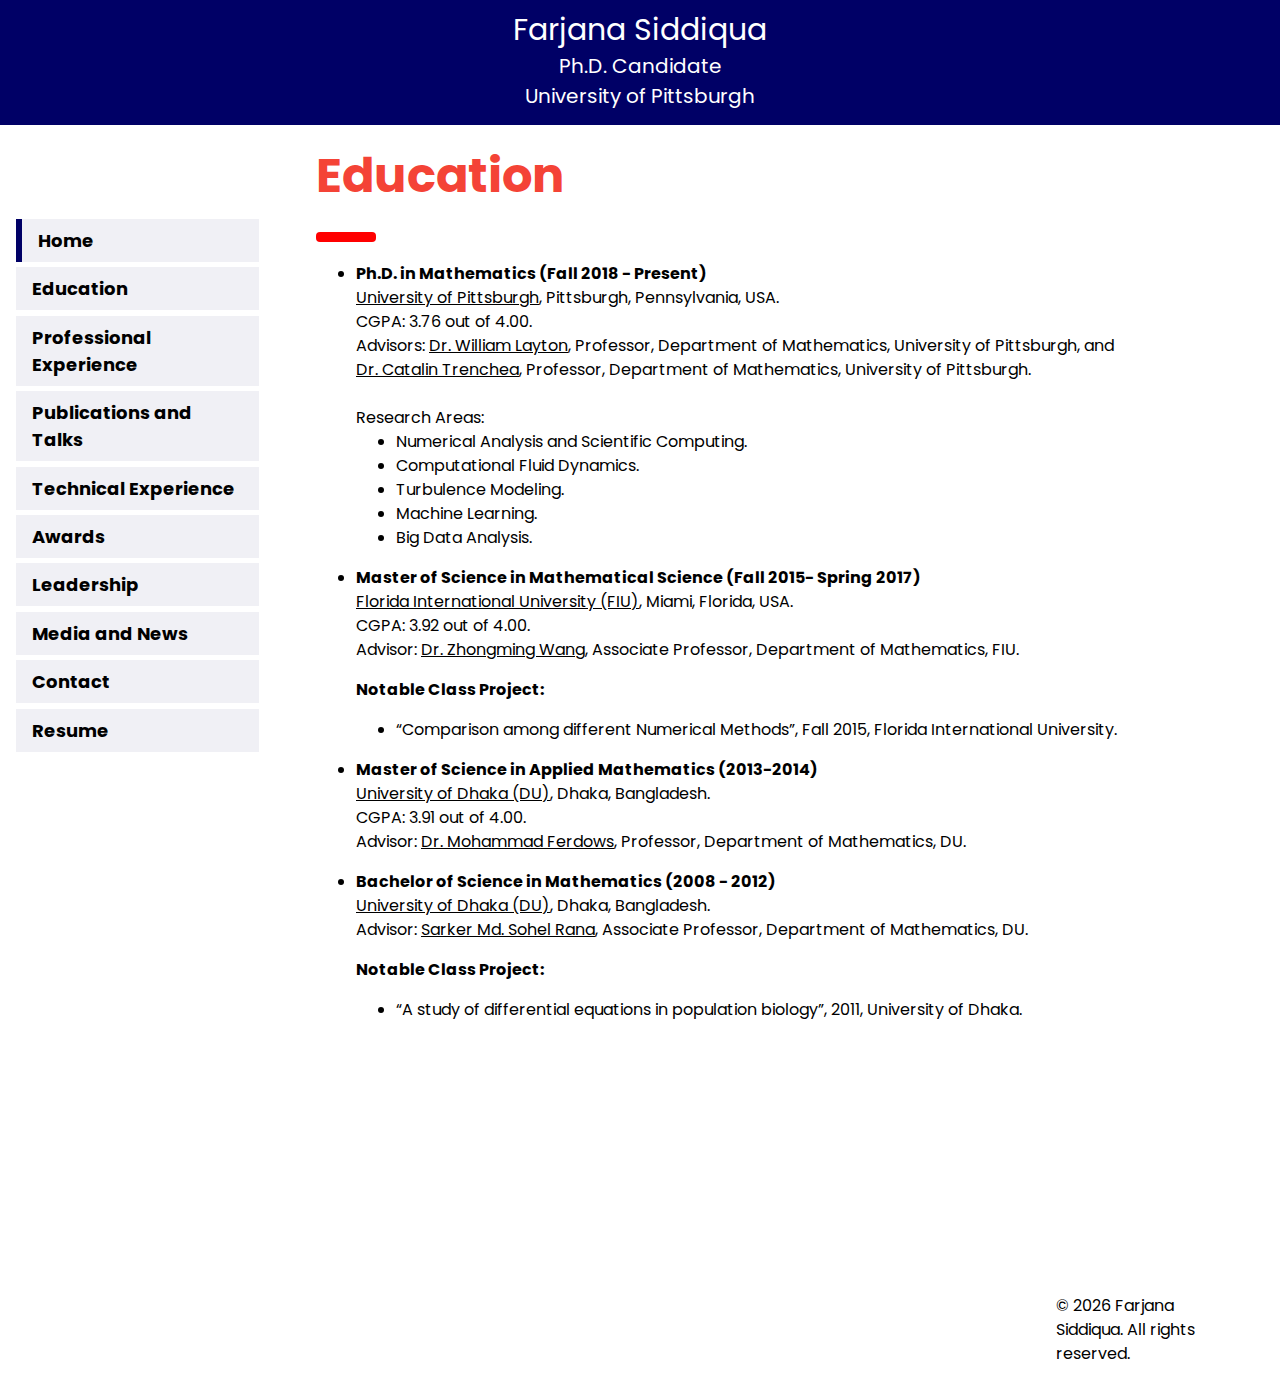
<file: Education copy.html>
<!DOCTYPE html>
<html lang="en">
<title>Education</title>
<meta charset="UTF-8">
<meta name="viewport" content="width=device-width, initial-scale=1">
<link rel="stylesheet" href="https://www.w3schools.com/w3css/4/w3.css">
<link rel="stylesheet" href="https://fonts.googleapis.com/css?family=Poppins">
<link href="site.css" rel="stylesheet">
<style>
body,h1,h2,h3,h4,h5 {font-family: "Poppins", sans-serif}
body {font-size:16px;}
.w3-half img{margin-bottom:-6px;margin-top:16px;opacity:0.8;cursor:pointer}
.w3-half img:hover{opacity:1}
</style>
<style type="text/css">
      @media only screen and (max-width:480px) {
                  img {
                      display:block;
                      margin:0 auto 20px !important;
                  }
              }
</style>
<script src="script.js"></script>
<body>
  <div id="banner">
    <div id="banner-content">
	<span class="top"></span>
	<h2 style="color:white" align="center">Farjana Siddiqua</h2>
	<span class="space"></span>
	<p style="color:white;font-size:20px" align="center"> Ph.D. Candidate
	</p>
	<span class="space"></span>
	<p style="color:white; font-size:20px" align="center"> University of Pittsburgh
	</p>

    </div>
  </div>

<!-- Sidebar/menu -->
<nav class="w3-sidebar w3-white w3-collapse w3-large w3-padding" style="z-index:3;width:275px;margin-bottom:100px;font-weight:bold;" id="mySidebar"><br>
  <a href="javascript:void(0)" onclick="w3_close()" class="w3-button w3-hide-large w3-display-topleft" style="width:100%;font-size:22px">Close Menu</a>

<br>
<br>
  <div class="w3-bar-block">
    <a href="index.html" onclick="w3_close()" class="w3-bar-item w3-button w3-hover-white" style= "border-left: 6px solid #000066;background-color: #f0f0f5;">Home</a> 
	<span class="br"></span>  
    <a href="Education.html" onclick="w3_close()" class="w3-bar-item w3-button w3-hover-white" style= "background-color: #f0f0f5;">Education</a> 
	<span class="br"></span> 
    <a href="professional.html" onclick="w3_close()" class="w3-bar-item w3-button w3-hover-white" style= "background-color: #f0f0f5;">Professional Experience</a> 
	<span class="br"></span> 
    <a href="publications.html" onclick="w3_close()" class="w3-bar-item w3-button w3-hover-white"style= "background-color: #f0f0f5;">Publications and Talks</a> 
	<span class="br"></span>
	<a href="technical.html" onclick="w3_close()" class="w3-bar-item w3-button w3-hover-white"style= "background-color: #f0f0f5;">Technical Experience</a>
	<span class="br"></span> 
	<a href="awards.html" onclick="w3_close()" class="w3-bar-item w3-button w3-hover-white"style= "background-color: #f0f0f5;">Awards</a>
	<span class="br"></span> 
    <a href="activities.html" onclick="w3_close()" class="w3-bar-item w3-button w3-hover-white"style= "background-color: #f0f0f5;">Leadership</a>  
	<span class="br"></span> 
	<a href="news.html" onclick="w3_close()" class="w3-bar-item w3-button w3-hover-white"style= "background-color: #f0f0f5;">Media and News</a>
	<span class="br"></span> 
	<a href="contact.html" onclick="w3_close()" class="w3-bar-item w3-button w3-hover-white"style= "background-color: #f0f0f5;">Contact</a>
	<span class="br"></span> 
	<a href="resume.html" onclick="w3_close()" class="w3-bar-item w3-button w3-hover-white"style= "background-color: #f0f0f5;">Resume</a>
	<span class="br"></span> 
  </div>
</nav>

<!-- Top menu on small screens -->
<header class="w3-container w3-top w3-hide-large w3-red w3-xlarge w3-padding">
  <a href="javascript:void(0)" class="w3-button w3-red w3-margin-right" onclick="w3_open()">☰</a>
  <span>Farjana Siddiqua</span>
</header>

<!-- Overlay effect when opening sidebar on small screens -->
<div class="w3-overlay w3-hide-large" onclick="w3_close()" style="cursor:pointer" title="close side menu" id="myOverlay"></div>

<!-- !PAGE CONTENT! -->
<div class="w3-main" style="margin-left:300px;margin-right:40px;margin-top:50px">




<div class="w3-container" id="Education" style="margin-top:130px">
    <h1 class="w3-xxxlarge w3-text-red"><b>Education</b></h1>
    <hr style="width:50px;border:5px solid red" class="w3-round">
	<ul>
	<li><b>Ph.D. in Mathematics (Fall 2018 - Present)</b><br>
 <a href="https://www.fiu.edu/">University of Pittsburgh</a>, Pittsburgh, Pennsylvania, USA. <br>
	CGPA: 3.76 out of 4.00.<br>
	Advisors: <a href="https://www.mathematics.pitt.edu/people/william-j-layton">Dr. William Layton</a>, Professor, Department of Mathematics, University of Pittsburgh, and <br> 
	<a href="https://sites.pitt.edu/~trenchea/">Dr. Catalin Trenchea</a>, Professor, Department of Mathematics, University of Pittsburgh.
	<br>
	<br>
	Research Areas:
	<ul style="list-style-type:disc">
	<li>Numerical Analysis and Scientific Computing.</li>
	<li>Computational Fluid Dynamics.</li>
	<li>Turbulence Modeling.</li>
	<li> Machine Learning.</li>
	<li>Big Data Analysis.</li>
</ul>
</ul>	
<ul>
	<li><b>Master of Science in Mathematical Science (Fall 2015- Spring 2017)</b><br>
	<a href="https://www.fiu.edu/">Florida International University (FIU)</a>, Miami, Florida, USA. <br>
	CGPA: 3.92 out of 4.00.<br>
	Advisor: <a href="https://case.fiu.edu/about/directory/profiles/wang-zhongming.html">Dr. Zhongming Wang</a>, Associate Professor, Department of Mathematics, FIU.
    <p><b>Notable Class Project:</b><br>
 <ul style="list-style-type:disc">
  <li>“Comparison among different Numerical Methods”, Fall 2015, Florida International University.</li>
</ul>
</ul>
<ul>
	<li><b>Master of Science in Applied Mathematics (2013-2014)</b><br>
	<a href="https://www.du.ac.bd">University of Dhaka (DU)</a>, Dhaka, Bangladesh. <br>
	CGPA: 3.91 out of 4.00.<br>
	Advisor: <a href="https://du.ac.bd/faculty/faculty_details/APMAT/72">Dr. Mohammad Ferdows</a>, Professor, Department of Mathematics, DU.
</ul>
</li>
<ul>
	<li><b>Bachelor of Science in Mathematics (2008 - 2012) </b><br>
	<a href="https://www.du.ac.bd">University of Dhaka (DU)</a>, Dhaka, Bangladesh. <br>
	Advisor: <a href="https://du.ac.bd/faculty/faculty_details/MAT/156">Sarker Md. Sohel Rana</a>, Associate Professor, Department of Mathematics, DU.
<p><b>Notable Class Project:</b><br>
<ul style="list-style-type:disc">
  <li>“A study of differential equations in population biology”, 2011, University of Dhaka.</li>
</ul>
</li>
    </p>
	<br><br><br><br><br><br><br>
	
  </div>
  </div>

<div class="w3-white w3-container w3-padding-32" style="margin-top:40px;padding-right:0px">

<div id="w3-main" style="margin-left:1040px;margin-right:40px;">
&copy <script>document.write( new Date().getFullYear() );</script> Farjana Siddiqua. All rights reserved.
</div>

</div>
<script>
// Script to open and close sidebar
function w3_open() {
  document.getElementById("mySidebar").style.display = "block";
  document.getElementById("myOverlay").style.display = "block";
}
 
function w3_close() {
  document.getElementById("mySidebar").style.display = "none";
  document.getElementById("myOverlay").style.display = "none";
}

// Modal Image Gallery
function onClick(element) {
  document.getElementById("img01").src = element.src;
  document.getElementById("modal01").style.display = "block";
  var captionText = document.getElementById("caption");
  captionText.innerHTML = element.alt;
}
</script>

</body>
</html>
</file>
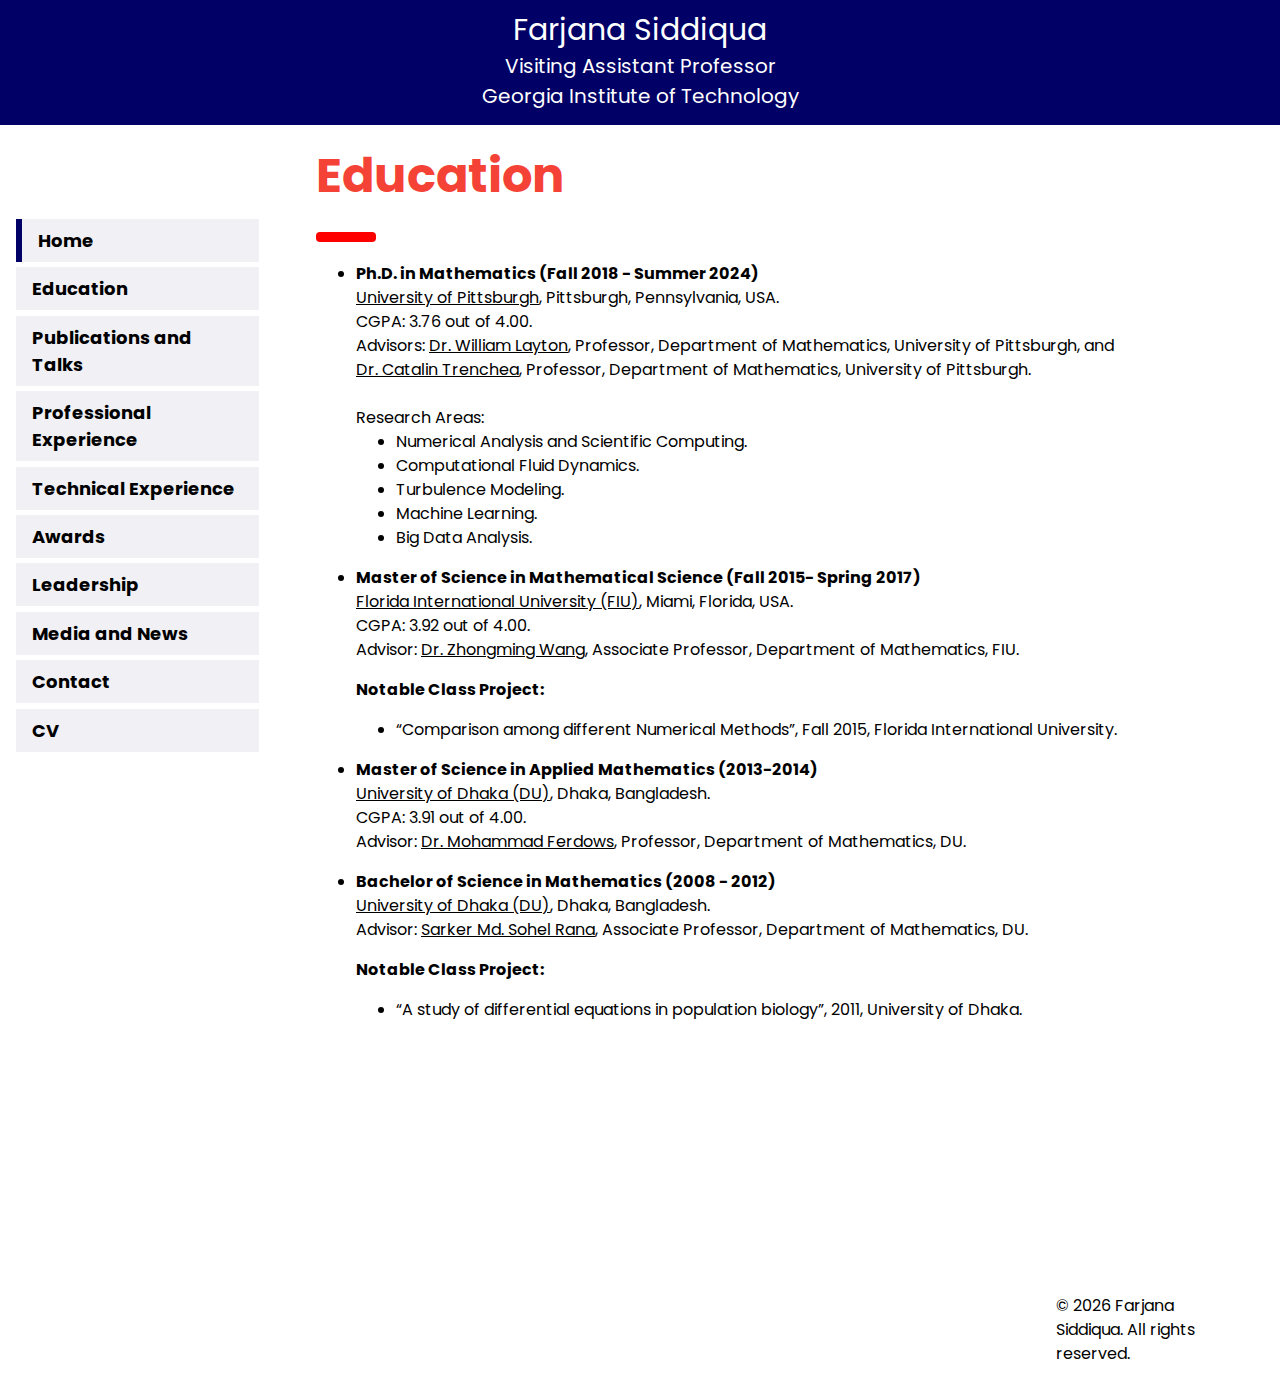
<file: Education.html>
<!DOCTYPE html>
<html lang="en">
<title>Education</title>
<meta charset="UTF-8">
<meta name="viewport" content="width=device-width, initial-scale=1">
<link rel="stylesheet" href="https://www.w3schools.com/w3css/4/w3.css">
<link rel="stylesheet" href="https://fonts.googleapis.com/css?family=Poppins">
<link href="site.css" rel="stylesheet">
<style>
body,h1,h2,h3,h4,h5 {font-family: "Poppins", sans-serif}
body {font-size:16px;}
.w3-half img{margin-bottom:-6px;margin-top:16px;opacity:0.8;cursor:pointer}
.w3-half img:hover{opacity:1}
</style>
<style type="text/css">
      @media only screen and (max-width:480px) {
                  img {
                      display:block;
                      margin:0 auto 20px !important;
                  }
              }
</style>
<script src="script.js"></script>
<body>
  <div id="banner">
    <div id="banner-content">
	<span class="top"></span>
	<h2 style="color:white" align="center">Farjana Siddiqua</h2>
	<span class="space"></span>
	<p style="color:white;font-size:20px" align="center"> Visiting Assistant Professor
	</p>
	<span class="space"></span>
	<p style="color:white; font-size:20px" align="center"> Georgia Institute of Technology
	</p>

    </div>
  </div>

<!-- Sidebar/menu -->
<nav class="w3-sidebar w3-white w3-collapse w3-large w3-padding" style="z-index:3;width:275px;margin-bottom:100px;font-weight:bold;" id="mySidebar"><br>
  <a href="javascript:void(0)" onclick="w3_close()" class="w3-button w3-hide-large w3-display-topleft" style="width:100%;font-size:22px">Close Menu</a>

<br>
<br>
  <div class="w3-bar-block">
    <a href="index.html" onclick="w3_close()" class="w3-bar-item w3-button w3-hover-white" style= "border-left: 6px solid #000066;background-color: #f0f0f5;">Home</a> 
	<span class="br"></span>  
    <a href="Education.html" onclick="w3_close()" class="w3-bar-item w3-button w3-hover-white" style= "background-color: #f0f0f5;">Education</a> 
	<span class="br"></span> 
	<a href="publications.html" onclick="w3_close()" class="w3-bar-item w3-button w3-hover-white"style= "background-color: #f0f0f5;">Publications and Talks</a>  
	<span class="br"></span> 
    <a href="professional.html" onclick="w3_close()" class="w3-bar-item w3-button w3-hover-white" style= "background-color: #f0f0f5;">Professional Experience</a> 
	<span class="br"></span>
	<a href="technical.html" onclick="w3_close()" class="w3-bar-item w3-button w3-hover-white"style= "background-color: #f0f0f5;">Technical Experience</a>
	<span class="br"></span> 
	<a href="awards.html" onclick="w3_close()" class="w3-bar-item w3-button w3-hover-white"style= "background-color: #f0f0f5;">Awards</a>
	<span class="br"></span> 
    <a href="activities.html" onclick="w3_close()" class="w3-bar-item w3-button w3-hover-white"style= "background-color: #f0f0f5;">Leadership</a>  
	<span class="br"></span> 
	<a href="news.html" onclick="w3_close()" class="w3-bar-item w3-button w3-hover-white"style= "background-color: #f0f0f5;">Media and News</a>
	<span class="br"></span> 
	<a href="contact.html" onclick="w3_close()" class="w3-bar-item w3-button w3-hover-white"style= "background-color: #f0f0f5;">Contact</a>
	<span class="br"></span> 
	<a href="cv.html" onclick="w3_close()" class="w3-bar-item w3-button w3-hover-white"style= "background-color: #f0f0f5;">CV</a>
	<span class="br"></span> 
  </div>
</nav>

<!-- Top menu on small screens -->
<header class="w3-container w3-top w3-hide-large w3-red w3-xlarge w3-padding">
  <a href="javascript:void(0)" class="w3-button w3-red w3-margin-right" onclick="w3_open()">☰</a>
  <span>Farjana Siddiqua</span>
</header>

<!-- Overlay effect when opening sidebar on small screens -->
<div class="w3-overlay w3-hide-large" onclick="w3_close()" style="cursor:pointer" title="close side menu" id="myOverlay"></div>

<!-- !PAGE CONTENT! -->
<div class="w3-main" style="margin-left:300px;margin-right:40px;margin-top:50px">




<div class="w3-container" id="Education" style="margin-top:130px">
    <h1 class="w3-xxxlarge w3-text-red"><b>Education</b></h1>
    <hr style="width:50px;border:5px solid red" class="w3-round">
	<ul>
	<li><b>Ph.D. in Mathematics (Fall 2018 - Summer 2024)</b><br>
 <a href="https://www.pitt.edu">University of Pittsburgh</a>, Pittsburgh, Pennsylvania, USA. <br>
	CGPA: 3.76 out of 4.00.<br>
	Advisors: <a href="https://www.mathematics.pitt.edu/people/william-j-layton">Dr. William Layton</a>, Professor, Department of Mathematics, University of Pittsburgh, and <br> 
	<a href="https://sites.pitt.edu/~trenchea/">Dr. Catalin Trenchea</a>, Professor, Department of Mathematics, University of Pittsburgh.
	<br>
	<br>
	Research Areas:
	<ul style="list-style-type:disc">
	<li>Numerical Analysis and Scientific Computing.</li>
	<li>Computational Fluid Dynamics.</li>
	<li>Turbulence Modeling.</li>
	<li> Machine Learning.</li>
	<li>Big Data Analysis.</li>
</ul>
</ul>	
<ul>
	<li><b>Master of Science in Mathematical Science (Fall 2015- Spring 2017)</b><br>
	<a href="https://www.fiu.edu/">Florida International University (FIU)</a>, Miami, Florida, USA. <br>
	CGPA: 3.92 out of 4.00.<br>
	Advisor: <a href="https://case.fiu.edu/about/directory/profiles/wang-zhongming.html">Dr. Zhongming Wang</a>, Associate Professor, Department of Mathematics, FIU.
    <p><b>Notable Class Project:</b><br>
 <ul style="list-style-type:disc">
  <li>“Comparison among different Numerical Methods”, Fall 2015, Florida International University.</li>
</ul>
</ul>
<ul>
	<li><b>Master of Science in Applied Mathematics (2013-2014)</b><br>
	<a href="https://www.du.ac.bd">University of Dhaka (DU)</a>, Dhaka, Bangladesh. <br>
	CGPA: 3.91 out of 4.00.<br>
	Advisor: <a href="https://du.ac.bd/faculty/faculty_details/APMAT/72">Dr. Mohammad Ferdows</a>, Professor, Department of Mathematics, DU.
</ul>
</li>
<ul>
	<li><b>Bachelor of Science in Mathematics (2008 - 2012) </b><br>
	<a href="https://www.du.ac.bd">University of Dhaka (DU)</a>, Dhaka, Bangladesh. <br>
	Advisor: <a href="https://du.ac.bd/faculty/faculty_details/MAT/156">Sarker Md. Sohel Rana</a>, Associate Professor, Department of Mathematics, DU.
<p><b>Notable Class Project:</b><br>
<ul style="list-style-type:disc">
  <li>“A study of differential equations in population biology”, 2011, University of Dhaka.</li>
</ul>
</li>
    </p>
	<br><br><br><br><br><br><br>
	
  </div>
  </div>

<div class="w3-white w3-container w3-padding-32" style="margin-top:40px;padding-right:0px">

<div id="w3-main" style="margin-left:1040px;margin-right:40px;">
&copy <script>document.write( new Date().getFullYear() );</script> Farjana Siddiqua. All rights reserved.
</div>

</div>
<script>
// Script to open and close sidebar
function w3_open() {
  document.getElementById("mySidebar").style.display = "block";
  document.getElementById("myOverlay").style.display = "block";
}
 
function w3_close() {
  document.getElementById("mySidebar").style.display = "none";
  document.getElementById("myOverlay").style.display = "none";
}

// Modal Image Gallery
function onClick(element) {
  document.getElementById("img01").src = element.src;
  document.getElementById("modal01").style.display = "block";
  var captionText = document.getElementById("caption");
  captionText.innerHTML = element.alt;
}
</script>

</body>
</html>
</file>
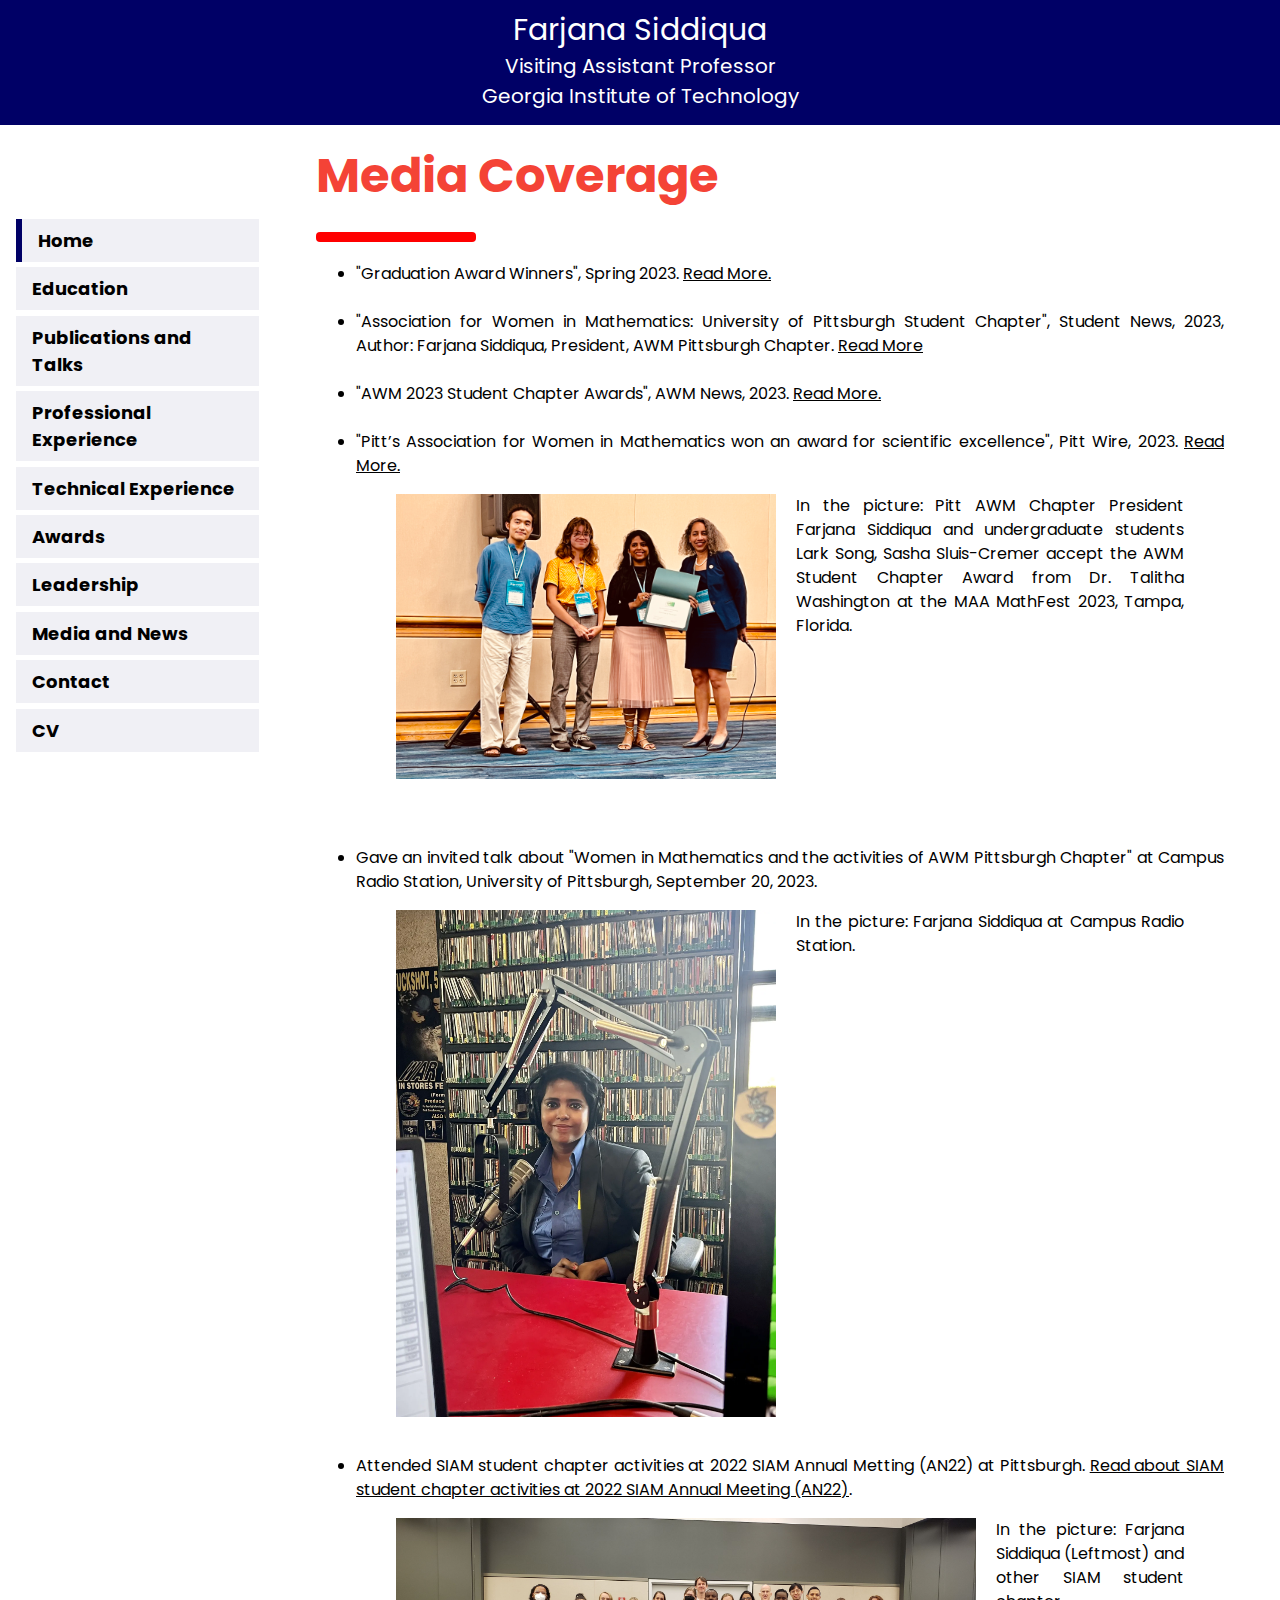
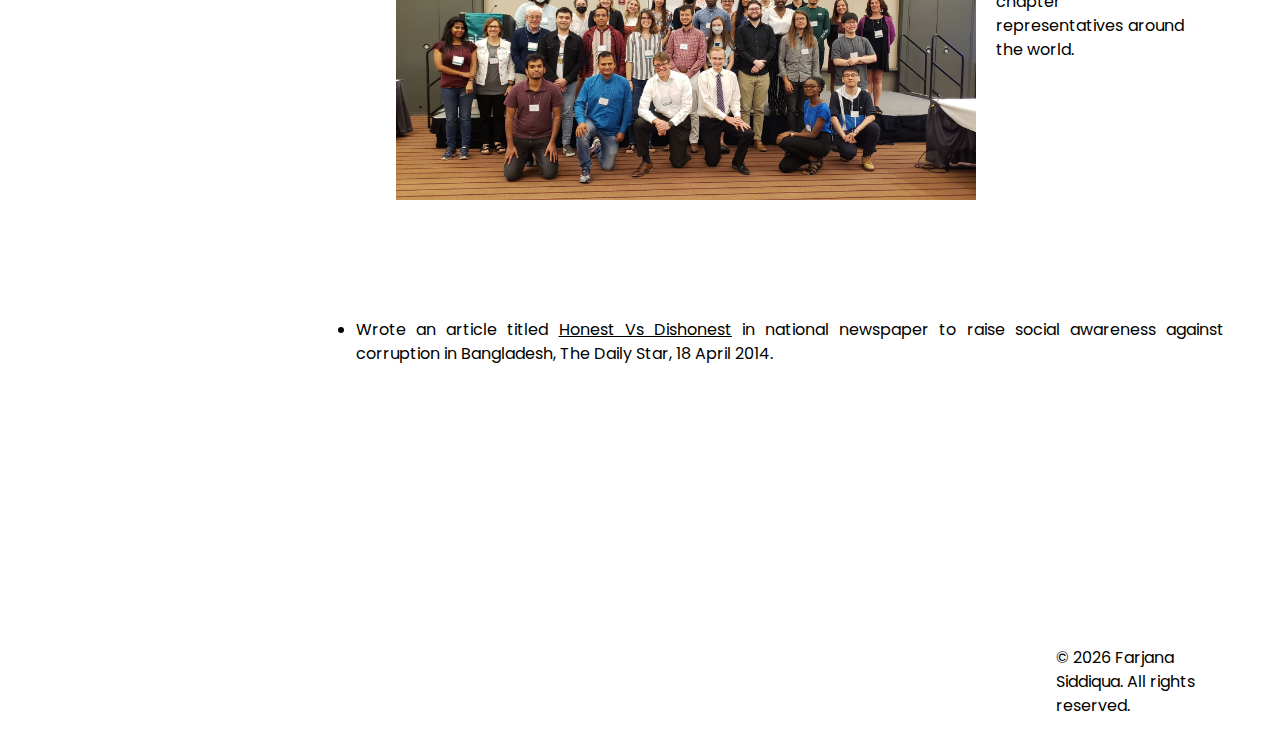
<file: news.html>
<!DOCTYPE html>
<html lang="en">
<title>News</title>
<meta charset="UTF-8">
<meta name="viewport" content="width=device-width, initial-scale=1">
<link rel="stylesheet" href="https://www.w3schools.com/w3css/4/w3.css">
<link rel="stylesheet" href="https://fonts.googleapis.com/css?family=Poppins">
<link href="site.css" rel="stylesheet">
<style>
body,h1,h2,h3,h4,h5 {font-family: "Poppins", sans-serif}
body {font-size:16px;}
.w3-half img{margin-bottom:-6px;margin-top:16px;opacity:0.8;cursor:pointer}
.w3-half img:hover{opacity:1}
</style>
<style type="text/css">
      @media only screen and (max-width:480px) {
                  img {
                      display:block;
                      margin:0 auto 20px !important;
                  }
              }
</style>
<script src="script.js"></script>
<body>

<div id="banner">
    <div id="banner-content">
	<span class="top"></span>
	<h2 style="color:white" align="center">Farjana Siddiqua</h2>
	<span class="space"></span>
	<p style="color:white;font-size:20px" align="center"> Visiting Assistant Professor
	</p>
	<span class="space"></span>
	<p style="color:white; font-size:20px" align="center"> Georgia Institute of Technology
	</p>

    </div>
  </div>

<!-- Sidebar/menu -->
<nav class="w3-sidebar w3-white w3-collapse w3-large w3-padding" style="z-index:3;width:275px;margin-bottom:100px;font-weight:bold;" id="mySidebar"><br>
  <a href="javascript:void(0)" onclick="w3_close()" class="w3-button w3-hide-large w3-display-topleft" style="width:100%;font-size:22px">Close Menu</a>

<br>
<br>
  <div class="w3-bar-block">
   <a href="index.html" onclick="w3_close()" class="w3-bar-item w3-button w3-hover-white" style= "border-left: 6px solid #000066;background-color: #f0f0f5;">Home</a> 
	<span class="br"></span>  
    <a href="Education.html" onclick="w3_close()" class="w3-bar-item w3-button w3-hover-white" style= "background-color: #f0f0f5;">Education</a> 
	<span class="br"></span> 
	<a href="publications.html" onclick="w3_close()" class="w3-bar-item w3-button w3-hover-white"style= "background-color: #f0f0f5;">Publications and Talks</a>  
	<span class="br"></span> 
    <a href="professional.html" onclick="w3_close()" class="w3-bar-item w3-button w3-hover-white" style= "background-color: #f0f0f5;">Professional Experience</a> 
	<span class="br"></span>
	<a href="technical.html" onclick="w3_close()" class="w3-bar-item w3-button w3-hover-white"style= "background-color: #f0f0f5;">Technical Experience</a>
	<span class="br"></span> 
	<a href="awards.html" onclick="w3_close()" class="w3-bar-item w3-button w3-hover-white"style= "background-color: #f0f0f5;">Awards</a>
	<span class="br"></span> 
    <a href="activities.html" onclick="w3_close()" class="w3-bar-item w3-button w3-hover-white"style= "background-color: #f0f0f5;">Leadership</a>  
	<span class="br"></span> 
	<a href="news.html" onclick="w3_close()" class="w3-bar-item w3-button w3-hover-white"style= "background-color: #f0f0f5;">Media and News</a>
	<span class="br"></span> 
	<a href="contact.html" onclick="w3_close()" class="w3-bar-item w3-button w3-hover-white"style= "background-color: #f0f0f5;">Contact</a>
	<span class="br"></span> 
	<a href="cv.html" onclick="w3_close()" class="w3-bar-item w3-button w3-hover-white"style= "background-color: #f0f0f5;">CV</a>
	<span class="br"></span> 
  </div>
</nav>

<!-- Top menu on small screens -->
<header class="w3-container w3-top w3-hide-large w3-red w3-xlarge w3-padding">
  <a href="javascript:void(0)" class="w3-button w3-red w3-margin-right" onclick="w3_open()">☰</a>
  <span>Farjana Siddiqua</span>
</header>

<!-- Overlay effect when opening sidebar on small screens -->
<div class="w3-overlay w3-hide-large" onclick="w3_close()" style="cursor:pointer" title="close side menu" id="myOverlay"></div>

<!-- !PAGE CONTENT! -->
<div class="w3-main" style="margin-left:300px;margin-right:40px;margin-top:10px">




<div class="w3-container" id="news" style="margin-top:130px">
    <h1 class="w3-xxxlarge w3-text-red"><b> Media Coverage </b></h1>
    <hr style="width:150px;border:5px solid red" class="w3-round">
	<ul>
	<li>"Graduation Award Winners", Spring 2023. <a href="https://www.mathematics.pitt.edu/newsletter/spring2023/graduation-award-winners"> Read More.</a></li>
	<br>
	<li>"Association for Women in Mathematics: University of Pittsburgh Student Chapter", Student News, 2023, Author: Farjana Siddiqua, President, AWM Pittsburgh Chapter. <a href="https://www.mathematics.pitt.edu/newsletter/spring2023/student-news"> Read More</a></li>
	<br>
	<li>"AWM 2023 Student Chapter Awards", AWM News, 2023. <a href="https://awm-math.org/awards/awm-student-chapter-awards/2023-student-chapter-awards/"> Read More.</a></li>
	<br>
	<li>"Pitt’s Association for Women in Mathematics won an award for scientific excellence", Pitt Wire, 2023. <a href="https://www.pitt.edu/pittwire/accolades-honors/association-women-mathematics-scientific-excellence-award-2023"> Read More.</a></li>
	<figure>
	<img src="AWM.jpg" align="left" alt="Smiley face" style="float:center;width:400px; padding-right:20px">
	<figcaption>In the picture: Pitt AWM Chapter President Farjana Siddiqua and undergraduate students Lark Song, Sasha Sluis-Cremer accept the AWM Student Chapter Award from Dr. Talitha Washington at the MAA MathFest 2023, Tampa, Florida.</figcaption>
	</figure>
	<br><br><br><br><br><br><br><br>
	<li>Gave an invited talk about "Women in Mathematics and the activities of AWM Pittsburgh Chapter" at Campus Radio Station, University of Pittsburgh, September 20, 2023.</li>
	<figure>
	<img src="radio.jpg" align="left" alt="Smiley face" style="float:center;width:400px; padding-right:20px">
	<figcaption> In the picture: Farjana Siddiqua at Campus Radio Station.</figcaption>
	</figure>
	<br><br><br><br><br><br><br><br><br>
	<br><br><br><br><br><br><br><br><br><br><br>
	<li>Attended SIAM student chapter activities at 2022 SIAM Annual Metting (AN22) at Pittsburgh. <a href="https://sinews.siam.org/Details-Page/a-week-of-information-inspiration-and-books-an22-from-a-students-perspective">Read about SIAM student chapter activities at 2022 SIAM Annual Meeting (AN22)</a>.</li>
	<figure>
	<img src="siam.jpg" align="left" alt="Smiley face" style="float:center;width:600px; padding-right:20px">
	<figcaption> In the picture: Farjana Siddiqua (Leftmost) and other SIAM student chapter representatives around the world.</figcaption>
	</figure>
	<br>
	<br><br><br><br><br><br><br><br><br>
	<li>Wrote an article titled <a href="http://www.thedailystar.net/star-diary-20267">Honest Vs Dishonest</a> in national newspaper to raise social awareness against corruption in Bangladesh, The Daily Star, 18 April 2014.</li>
	</ul>
	<br>
<br><br><br><br><br><br><br>
  </div>
  
  </div>
<div class="w3-white w3-container w3-padding-32" style="margin-top:40px;padding-right:0px">

<div id="w3-main" style="margin-left:1040px;margin-right:40px;">
&copy <script>document.write( new Date().getFullYear() );</script> Farjana Siddiqua. All rights reserved.
</div>

</div>
<script>
// Script to open and close sidebar
function w3_open() {
  document.getElementById("mySidebar").style.display = "block";
  document.getElementById("myOverlay").style.display = "block";
}
 
function w3_close() {
  document.getElementById("mySidebar").style.display = "none";
  document.getElementById("myOverlay").style.display = "none";
}

// Modal Image Gallery
function onClick(element) {
  document.getElementById("img01").src = element.src;
  document.getElementById("modal01").style.display = "block";
  var captionText = document.getElementById("caption");
  captionText.innerHTML = element.alt;
}
</script>

</body>
</html>
</file>
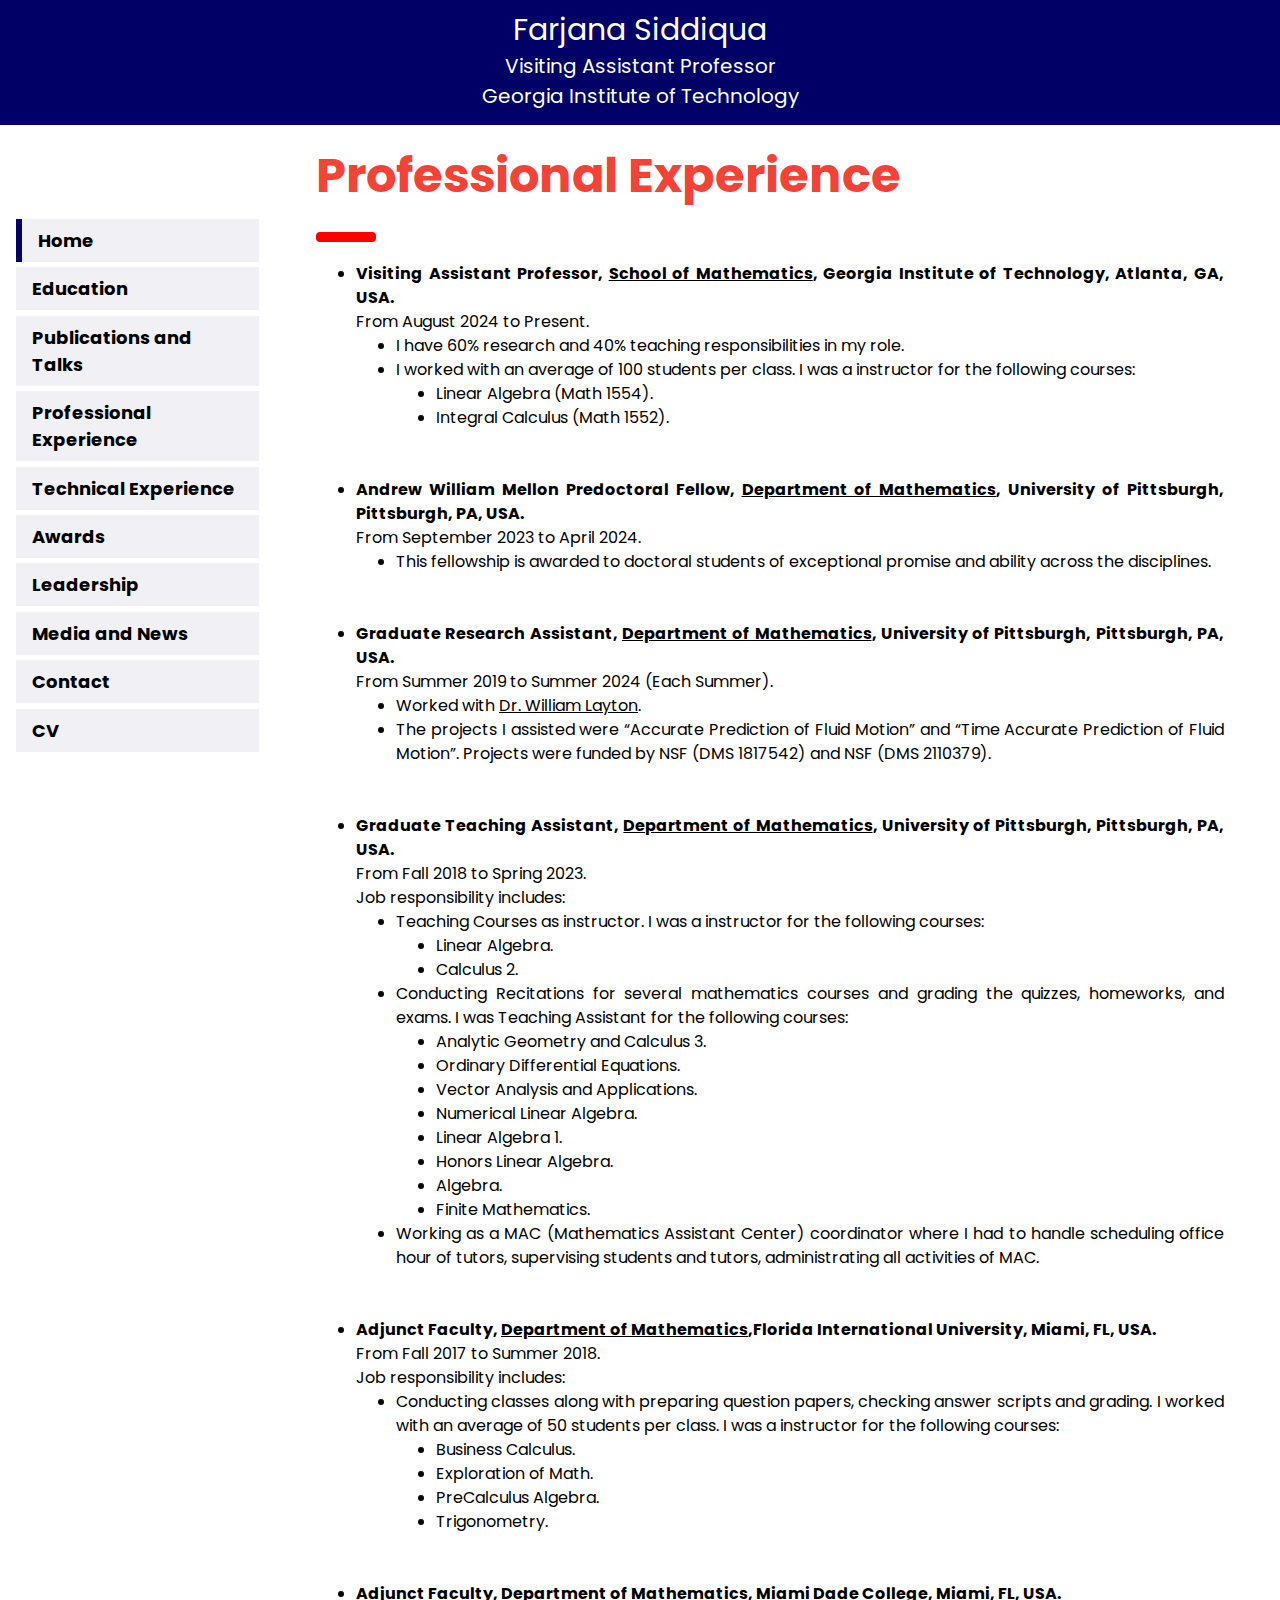
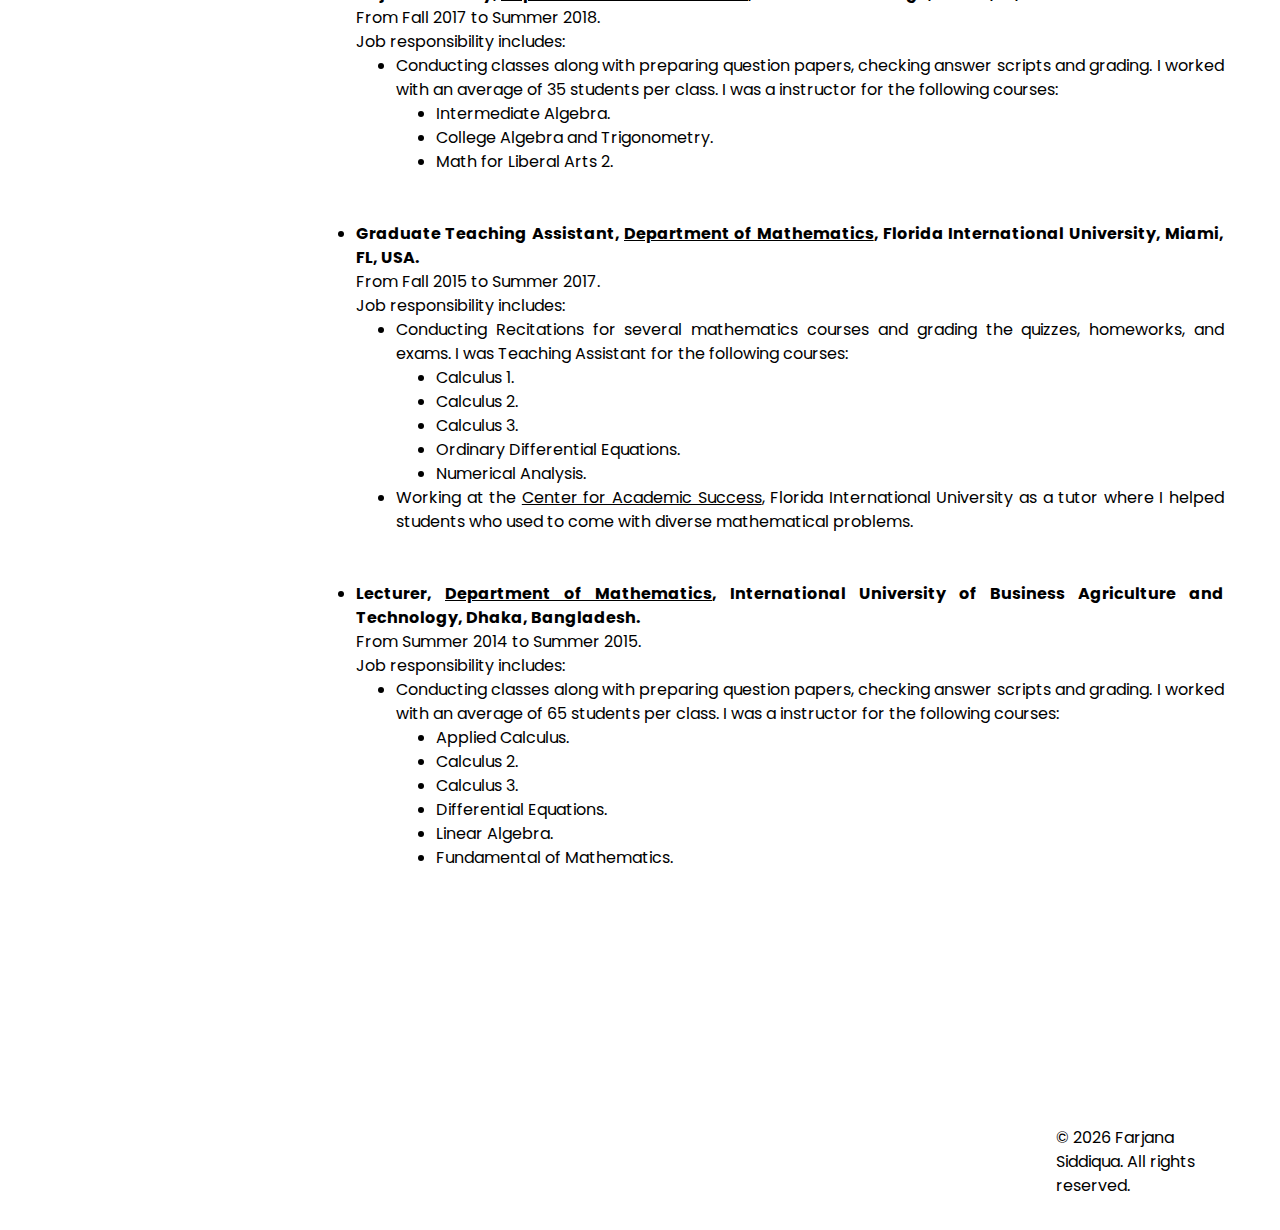
<file: professional.html>
<!DOCTYPE html>
<html lang="en">
<title>Professional Experience</title>
<meta charset="UTF-8">
<meta name="viewport" content="width=device-width, initial-scale=1">
<link rel="stylesheet" href="https://www.w3schools.com/w3css/4/w3.css">
<link rel="stylesheet" href="https://fonts.googleapis.com/css?family=Poppins">
<link href="site.css" rel="stylesheet">
<style>
body,h1,h2,h3,h4,h5 {font-family: "Poppins", sans-serif}
body {font-size:16px;}
.w3-half img{margin-bottom:-6px;margin-top:16px;opacity:0.8;cursor:pointer}
.w3-half img:hover{opacity:1}
</style>
<style type="text/css">
      @media only screen and (max-width:480px) {
                  img {
                      display:block;
                      margin:0 auto 20px !important;
                  }
              }
</style>
<script src="script.js"></script>
<body>
<div id="banner">
    <div id="banner-content">
	<span class="top"></span>
	<h2 style="color:white" align="center">Farjana Siddiqua</h2>
	<span class="space"></span>
	<p style="color:white;font-size:20px" align="center"> Visiting Assistant Professor
	</p>
	<span class="space"></span>
	<p style="color:white; font-size:20px" align="center"> Georgia Institute of Technology
	</p>

    </div>
  </div>

<!-- Sidebar/menu -->
<nav class="w3-sidebar w3-white w3-collapse w3-large w3-padding" style="z-index:3;width:275px;margin-bottom:100px;font-weight:bold;" id="mySidebar"><br>
  <a href="javascript:void(0)" onclick="w3_close()" class="w3-button w3-hide-large w3-display-topleft" style="width:100%;font-size:22px">Close Menu</a>

<br>
<br>
  <div class="w3-bar-block">
    <a href="index.html" onclick="w3_close()" class="w3-bar-item w3-button w3-hover-white" style= "border-left: 6px solid #000066;background-color: #f0f0f5;">Home</a> 
	<span class="br"></span>  
    <a href="Education.html" onclick="w3_close()" class="w3-bar-item w3-button w3-hover-white" style= "background-color: #f0f0f5;">Education</a> 
	<span class="br"></span> 
	<a href="publications.html" onclick="w3_close()" class="w3-bar-item w3-button w3-hover-white"style= "background-color: #f0f0f5;">Publications and Talks</a>  
	<span class="br"></span> 
    <a href="professional.html" onclick="w3_close()" class="w3-bar-item w3-button w3-hover-white" style= "background-color: #f0f0f5;">Professional Experience</a> 
	<span class="br"></span>
	<a href="technical.html" onclick="w3_close()" class="w3-bar-item w3-button w3-hover-white"style= "background-color: #f0f0f5;">Technical Experience</a>
	<span class="br"></span> 
	<a href="awards.html" onclick="w3_close()" class="w3-bar-item w3-button w3-hover-white"style= "background-color: #f0f0f5;">Awards</a>
	<span class="br"></span> 
    <a href="activities.html" onclick="w3_close()" class="w3-bar-item w3-button w3-hover-white"style= "background-color: #f0f0f5;">Leadership</a>  
	<span class="br"></span> 
	<a href="news.html" onclick="w3_close()" class="w3-bar-item w3-button w3-hover-white"style= "background-color: #f0f0f5;">Media and News</a>
	<span class="br"></span> 
	<a href="contact.html" onclick="w3_close()" class="w3-bar-item w3-button w3-hover-white"style= "background-color: #f0f0f5;">Contact</a>
	<span class="br"></span> 
	<a href="cv.html" onclick="w3_close()" class="w3-bar-item w3-button w3-hover-white"style= "background-color: #f0f0f5;">CV</a>
	<span class="br"></span> 
  </div>
</nav>

<!-- Top menu on small screens -->
<header class="w3-container w3-top w3-hide-large w3-red w3-xlarge w3-padding">
  <a href="javascript:void(0)" class="w3-button w3-red w3-margin-right" onclick="w3_open()">☰</a>
  <span>Farjana Siddiqua</span>
</header>

<!-- Overlay effect when opening sidebar on small screens -->
<div class="w3-overlay w3-hide-large" onclick="w3_close()" style="cursor:pointer" title="close side menu" id="myOverlay"></div>

<!-- !PAGE CONTENT! -->
<div class="w3-main" style="margin-left:300px;margin-right:40px;margin-top:10px">




<div class="w3-container" id="professional" style="margin-top:130px">
    <h1 class="w3-xxxlarge w3-text-red"><b>Professional Experience</b></h1>
    <hr style="width:50px;border:5px solid red" class="w3-round">
	<ul>
	<li><b>Visiting Assistant Professor, <a href="https://math.gatech.edu/people/farjana-siddiqua">School of Mathematics</a>, Georgia Institute of Technology, Atlanta, GA, USA. </b></li>
    From August 2024 to Present. <br>
    <ul style="list-style-type:disc">
    <li>I have 60% research and 40% teaching responsibilities in my role.</li>
    <li>I worked with an average of 100 students per class. I was a instructor for the following courses:</li>
    <ul style="list-style-type:disc">
    <li>Linear Algebra (Math 1554).</li>
    <li>Integral Calculus (Math 1552).</li>
    </ul>
	</ul>
<br>
<br>
<li><b>Andrew William Mellon Predoctoral Fellow, <a href="https://www.mathematics.pitt.edu/">Department of Mathematics</a>, University of Pittsburgh, Pittsburgh, PA, USA. </b></li>
    From September 2023 to April 2024. <br>
    <ul style="list-style-type:disc">
    <li>This fellowship is awarded to doctoral students of exceptional promise and ability across the disciplines.</li>
	</ul>
<br>
<br>
<li><b>Graduate Research Assistant, <a href="https://www.mathematics.pitt.edu/">Department of Mathematics</a>, University of Pittsburgh, Pittsburgh, PA, USA.</b></li>
	From Summer 2019 to Summer 2024 (Each Summer). <br>
    <ul style="list-style-type:disc">
    <li>Worked with <a href="https://www.mathematics.pitt.edu/people/william-j-layton">Dr. William Layton</a>.</li>
<li>The projects I assisted were “Accurate Prediction of Fluid Motion”  and “Time Accurate Prediction of Fluid Motion”.
    Projects were funded by NSF (DMS 1817542) and NSF (DMS 2110379).</li>
</ul>
<br>
<br>
   <li><b>Graduate Teaching Assistant, <a href="https://www.mathematics.pitt.edu/">Department of Mathematics</a>, University of Pittsburgh, Pittsburgh, PA, USA.</b></li>
	From Fall 2018 to Spring 2023. <br>
	</li>
    Job responsibility includes:
    <ul style="list-style-type:disc">
    <li>Teaching Courses as instructor. I was a instructor for the following courses:</li>
    <ul style="list-style-type:disc">
    <li>Linear Algebra.</li>
    <li>Calculus 2.</li>
    </ul>
    <li>Conducting Recitations for several mathematics courses and grading the quizzes, homeworks, and exams. I was Teaching Assistant for the following courses:</li>
    <ul style="list-style-type:disc">
    <li> Analytic Geometry and Calculus 3.</li>
<li> Ordinary Differential Equations.</li>
<li> Vector Analysis and Applications.</li>
<li> Numerical Linear Algebra.</li>
<li> Linear Algebra 1.</li>
<li> Honors Linear Algebra.</li>
<li>Algebra.</li>
<li>Finite Mathematics.</li>
</ul>
    <li>Working as a MAC (Mathematics Assistant Center) coordinator where I had to handle scheduling office hour of tutors, supervising students and tutors, administrating all activities of MAC.</li>
</ul>
<br>
<br>
<li><b>Adjunct Faculty, <a href="https://case.fiu.edu/mathstat/">Department of Mathematics</a>,Florida International University, Miami, FL, USA.</b></li>
	From Fall 2017 to Summer 2018. <br>
    Job responsibility includes:
    <ul style="list-style-type:disc">
    <li>Conducting classes along with preparing question papers, checking answer scripts and grading. I worked with an average of 50 students per class. I was a instructor for the following courses:</li>
    <ul style="list-style-type:disc">
    <li>Business Calculus.</li>
    <li> Exploration of Math.</li>
    <li>PreCalculus Algebra.</li>
    <li>Trigonometry.</li>
    </ul>
</ul>
<br>
<br>
<li><b>Adjunct Faculty, <a href="https://www.mdc.edu/kendall/math/">Department of Mathematics</a>, Miami Dade College, Miami, FL, USA.</b></li>
	From Fall 2017 to Summer 2018. <br>
    Job responsibility includes:
    <ul style="list-style-type:disc">
    <li>Conducting classes along with preparing question papers, checking answer scripts and grading. I worked with an average of 35 students per class. I was a instructor for the following courses:</li>
    <ul style="list-style-type:disc">
    <li>Intermediate Algebra.</li>
    <li> College Algebra and Trigonometry.</li>
    <li>Math for Liberal Arts 2.</li>
    </ul>
    </ul>
<br>
<br>
   <li><b>Graduate Teaching Assistant, <a href="https://case.fiu.edu/mathstat/">Department of Mathematics</a>, Florida International University, Miami, FL, USA.</b></li>
	From Fall 2015 to Summer 2017. <br>
	</li>
    Job responsibility includes:
    <ul style="list-style-type:disc">
    <li>Conducting Recitations for several mathematics courses and grading the quizzes, homeworks, and exams. I was Teaching Assistant for the following courses:</li>
    <ul style="list-style-type:disc">
    <li> Calculus 1.</li>
    <li> Calculus 2.</li>
    <li> Calculus 3.</li>
<li> Ordinary Differential Equations.</li>
<li>Numerical Analysis.</li>
</ul>
    <li>Working at the <a href="https://dasa.fiu.edu/all-departments/center-for-academic-success/"> Center for Academic Success</a>, Florida International University as a tutor where I helped students who used to come with diverse mathematical problems.</li>
</ul>
<br>
<br>
   <li><b>Lecturer, <a href="http://caas.iubat.edu/quantitative-sciences/mathematics/">Department of Mathematics</a>, International University of Business Agriculture and Technology, Dhaka, Bangladesh.</b></li>
	From Summer 2014 to Summer 2015. <br>
	</li>
    Job responsibility includes:
    <ul style="list-style-type:disc">
    <li>Conducting classes along with preparing question papers, checking answer scripts and grading. I worked with an average of 65 students per class. I was a instructor for the following courses:</li>
    <ul style="list-style-type:disc">
    <li>Applied Calculus.</li>
    <li> Calculus 2.</li>
    <li>Calculus 3.</li>
    <li>Differential Equations.</li>
    <li>Linear Algebra.</li>
    <li>Fundamental of Mathematics.</li>
    </ul>
<br><br><br><br><br><br><br>
  </div>
  </div>
<div class="w3-white w3-container w3-padding-32" style="margin-top:40px;padding-right:0px">

<div id="w3-main" style="margin-left:1040px;margin-right:40px;">
&copy <script>document.write( new Date().getFullYear() );</script> Farjana Siddiqua. All rights reserved.
</div>

</div>
<script>
// Script to open and close sidebar
function w3_open() {
  document.getElementById("mySidebar").style.display = "block";
  document.getElementById("myOverlay").style.display = "block";
}
 
function w3_close() {
  document.getElementById("mySidebar").style.display = "none";
  document.getElementById("myOverlay").style.display = "none";
}

// Modal Image Gallery
function onClick(element) {
  document.getElementById("img01").src = element.src;
  document.getElementById("modal01").style.display = "block";
  var captionText = document.getElementById("caption");
  captionText.innerHTML = element.alt;
}
</script>

</body>
</html>
</file>
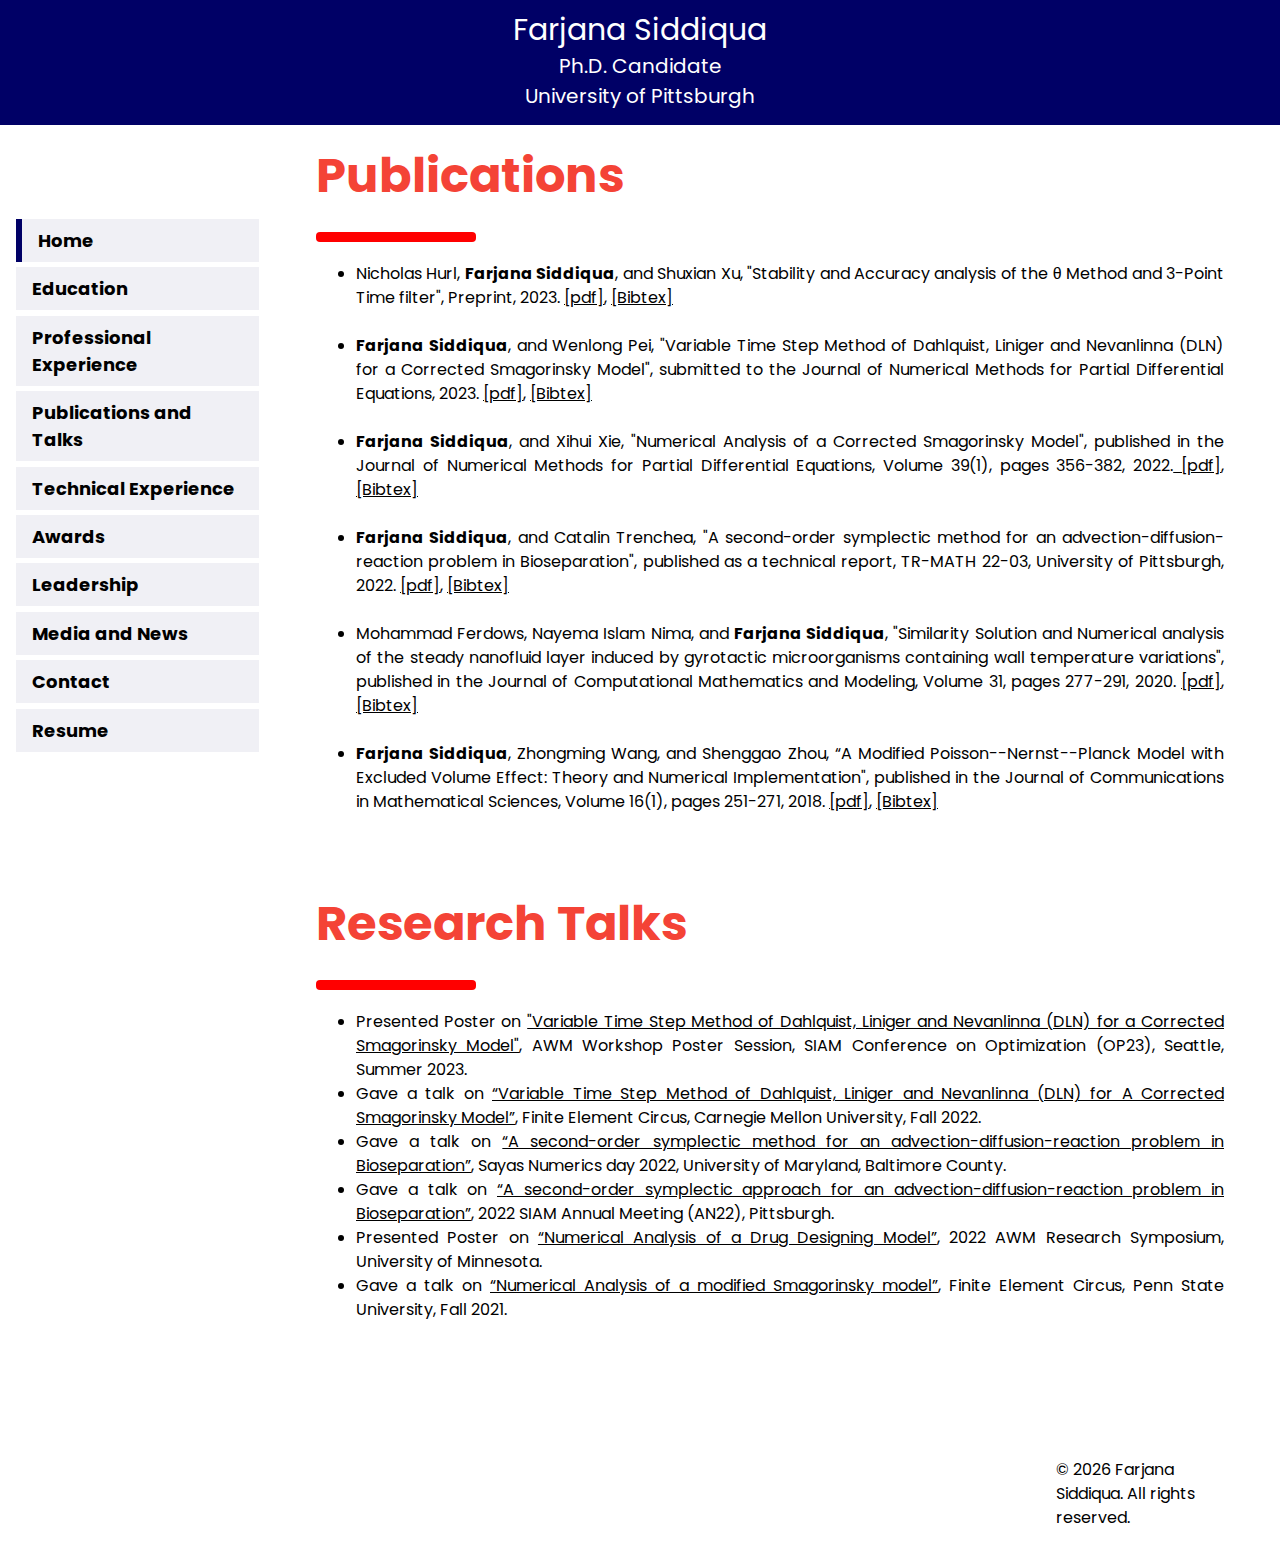
<file: publications(with bibtex).html>
<!DOCTYPE html>
<html lang="en">
<title>Publications and Talks</title>
<meta charset="UTF-8">
<meta name="viewport" content="width=device-width, initial-scale=1">
<link rel="stylesheet" href="https://www.w3schools.com/w3css/4/w3.css">
<link rel="stylesheet" href="https://fonts.googleapis.com/css?family=Poppins">
<link href="site.css" rel="stylesheet">
<style>
body,h1,h2,h3,h4,h5 {font-family: "Poppins", sans-serif}
body {font-size:16px;}
.w3-half img{margin-bottom:-6px;margin-top:16px;opacity:0.8;cursor:pointer}
.w3-half img:hover{opacity:1}
</style>
<style type="text/css">
      @media only screen and (max-width:480px) {
                  img {
                      display:block;
                      margin:0 auto 20px !important;
                  }
              }
</style>
<script src="script.js"></script>
<body>

<div id="banner">
    <div id="banner-content">
	<span class="top"></span>
	<h2 style="color:white" align="center">Farjana Siddiqua</h2>
	<span class="space"></span>
	<p style="color:white;font-size:20px" align="center"> Ph.D. Candidate
	</p>
	<span class="space"></span>
	<p style="color:white; font-size:20px" align="center"> University of Pittsburgh
	</p>

    </div>
  </div>

<!-- Sidebar/menu -->
<nav class="w3-sidebar w3-white w3-collapse w3-large w3-padding" style="z-index:3;width:275px;margin-bottom:100px;font-weight:bold;" id="mySidebar"><br>
  <a href="javascript:void(0)" onclick="w3_close()" class="w3-button w3-hide-large w3-display-topleft" style="width:100%;font-size:22px">Close Menu</a>

<br>
<br>
  <div class="w3-bar-block">
    <a href="index.html" onclick="w3_close()" class="w3-bar-item w3-button w3-hover-white" style= "border-left: 6px solid #000066;background-color: #f0f0f5;">Home</a> 
	<span class="br"></span>  
    <a href="Education.html" onclick="w3_close()" class="w3-bar-item w3-button w3-hover-white" style= "background-color: #f0f0f5;">Education</a> 
	<span class="br"></span> 
    <a href="professional.html" onclick="w3_close()" class="w3-bar-item w3-button w3-hover-white" style= "background-color: #f0f0f5;">Professional Experience</a> 
	<span class="br"></span> 
    <a href="publications.html" onclick="w3_close()" class="w3-bar-item w3-button w3-hover-white"style= "background-color: #f0f0f5;">Publications and Talks</a> 
	<span class="br"></span>
	<a href="technical.html" onclick="w3_close()" class="w3-bar-item w3-button w3-hover-white"style= "background-color: #f0f0f5;">Technical Experience</a>
	<span class="br"></span> 
	<a href="awards.html" onclick="w3_close()" class="w3-bar-item w3-button w3-hover-white"style= "background-color: #f0f0f5;">Awards</a>
	<span class="br"></span> 
    <a href="activities.html" onclick="w3_close()" class="w3-bar-item w3-button w3-hover-white"style= "background-color: #f0f0f5;">Leadership</a>  
	<span class="br"></span> 
	<a href="news.html" onclick="w3_close()" class="w3-bar-item w3-button w3-hover-white"style= "background-color: #f0f0f5;">Media and News</a>
	<span class="br"></span> 
	<a href="contact.html" onclick="w3_close()" class="w3-bar-item w3-button w3-hover-white"style= "background-color: #f0f0f5;">Contact</a>
	<span class="br"></span> 
	<a href="resume.html" onclick="w3_close()" class="w3-bar-item w3-button w3-hover-white"style= "background-color: #f0f0f5;">Resume</a>
	<span class="br"></span> 
  </div>
</nav>

<!-- Top menu on small screens -->
<header class="w3-container w3-top w3-hide-large w3-red w3-xlarge w3-padding">
  <a href="javascript:void(0)" class="w3-button w3-red w3-margin-right" onclick="w3_open()">☰</a>
  <span>Farjana Siddiqua</span>
</header>

<!-- Overlay effect when opening sidebar on small screens -->
<div class="w3-overlay w3-hide-large" onclick="w3_close()" style="cursor:pointer" title="close side menu" id="myOverlay"></div>

<!-- !PAGE CONTENT! -->
<div class="w3-main" style="margin-left:300px;margin-right:40px;margin-top:10px">




<div class="w3-container" id="publications" style="margin-top:130px">
    <h1 class="w3-xxxlarge w3-text-red"><b>Publications</b></h1>
    <hr style="width:150px;border:5px solid red" class="w3-round">
	<!-- <h1 class="w3-xlarge w3-text-Black"><b><u>Journals and Conferences</u></b></h1>-->
	<ul>
	<li> Nicholas Hurl, <b>Farjana Siddiqua</b>, and Shuxian Xu, "Stability and Accuracy analysis of the θ Method and 3-Point Time filter", Preprint, 2023. <a href="https://arxiv.org/pdf/2310.17771.pdf"> [pdf]</a>, <a href=""> [Bibtex]</a> </li>
	<br>
	<li><b>Farjana Siddiqua</b>, and Wenlong Pei, "Variable Time Step Method of Dahlquist, Liniger and Nevanlinna (DLN) for a Corrected Smagorinsky Model", submitted to the Journal of Numerical Methods for Partial Differential Equations, 2023. <a href="https://arxiv.org/pdf/2309.01867.pdf"> [pdf]</a>, <a href="https://scholar.googleusercontent.com/scholar.bib?q=info:K6yawg-Pr1YJ:scholar.google.com/&output=citation&scisdr=ClEe3MygEND2yZQwlDY:AFWwaeYAAAAAZT02jDbXsoqX7kHVVkfWBRnbcGA&scisig=AFWwaeYAAAAAZT02jPKLq-TW2gI-sK2mPH4MC9Y&scisf=4&ct=citation&cd=-1&hl=en"> [Bibtex]</a> </li>
	<br>
	<li> <b>Farjana Siddiqua</b>, and Xihui Xie, "Numerical Analysis of a Corrected Smagorinsky Model", published in the Journal of Numerical Methods for Partial Differential Equations, Volume 39(1), pages 356-382, 2022.<a href="https://onlinelibrary.wiley.com/doi/abs/10.1002/num.22895"> [pdf]</a>, <a href="https://scholar.googleusercontent.com/scholar.bib?q=info:zDqrm7SIl28J:scholar.google.com/&output=citation&scisdr=ClEe3MygEND2yZQzVrI:AFWwaeYAAAAAZT01TrKcXuiKZqcqQXGAS3SF8tI&scisig=AFWwaeYAAAAAZT01Trl6ENodbQDwTe7e9jcNAHc&scisf=4&ct=citation&cd=-1&hl=en&authuser=3&scfhb=1"> [Bibtex]</a> </li>
	<br>
	<li> <b>Farjana Siddiqua</b>, and Catalin Trenchea, "A second-order symplectic method for an advection-diffusion-reaction problem in Bioseparation", published as a technical report, TR-MATH 22-03, University of Pittsburgh, 2022. <a href="https://www.mathematics.pitt.edu/sites/default/files/2022_bioseparation.pdf"> [pdf]</a>, <a href="https://scholar.googleusercontent.com/scholar.bib?q=info:sd3J3bjWumsJ:scholar.google.com/&output=citation&scisdr=ClEe3MygEND2yZQx1ac:AFWwaeYAAAAAZT03zaeslU2DZYNMsuULl1kAihI&scisig=AFWwaeYAAAAAZT03zXONOLG8SN9T1rPgp66-zIk&scisf=4&ct=citation&cd=-1&hl=en"> [Bibtex]</a> </li>
	<br>
 	<li> Mohammad Ferdows, Nayema Islam Nima, and <b>Farjana Siddiqua</b>, "Similarity Solution and Numerical analysis of the steady nanofluid layer induced by gyrotactic microorganisms containing wall temperature variations", published in the Journal of Computational Mathematics and Modeling, Volume 31, pages 277-291, 2020. <a href="https://link.springer.com/article/10.1007/s10598-020-09491-x"> [pdf]</a>, <a href="https://scholar.googleusercontent.com/scholar.bib?q=info:QlYsyWU_krUJ:scholar.google.com/&output=citation&scisdr=ClEe3MygEND2yZQ_DLw:AFWwaeYAAAAAZT05FLzEajCyPrxafYAd_lfkr4I&scisig=AFWwaeYAAAAAZT05FIF3lJaCNnSftM-fh8lcBJA&scisf=4&ct=citation&cd=-1&hl=en"> [Bibtex]</a></li>
	<br>
	<li> <b>Farjana Siddiqua</b>, Zhongming Wang, and Shenggao Zhou, “A Modified Poisson--Nernst--Planck Model with Excluded Volume Effect: Theory and Numerical Implementation", published in the Journal of Communications in Mathematical Sciences, Volume 16(1), pages 251-271, 2018. <a href="https://www.intlpress.com/site/pub/pages/journals/items/cms/content/vols/0016/0001/a012/"> [pdf]</a>, <a href="https://scholar.googleusercontent.com/scholar.bib?q=info:TKpk4DF3T0sJ:scholar.google.com/&output=citation&scisdr=ClEe3MygEND2yZQ80jE:AFWwaeYAAAAAZT06yjGlhFj9r9fhB3ghzRkjIrw&scisig=AFWwaeYAAAAAZT06yjFrC5dNd1QRvvObt2O2bbg&scisf=4&ct=citation&cd=-1&hl=en&scfhb=1"> [Bibtex]</a></li>
	</ul>
<br>
<br>
<h1 class="w3-xxxlarge w3-text-red"><b> Research Talks </b></h1>
    <hr style="width:150px;border:5px solid red" class="w3-round">
	<ul>
	<li> Presented Poster on <a href="https://awm-math.org/meetings/awm-siam/awm-at-siam-2023/">"Variable Time Step Method of Dahlquist, Liniger and Nevanlinna (DLN) for a Corrected Smagorinsky Model"</a>, AWM Workshop Poster Session, SIAM Conference on Optimization (OP23), Seattle, Summer 2023.</li>
	<li> Gave a talk on <a href="https://sites.google.com/view/fecircus/talks">“Variable Time Step Method of Dahlquist, Liniger and Nevanlinna (DLN) for A Corrected Smagorinsky Model”</a>, Finite Element Circus, Carnegie Mellon University, Fall 2022.</li> 
	<li> Gave a talk on <a href="https://numericsday.math.umd.edu/talks_abstracts.html">“A second-order symplectic method for an advection-diffusion-reaction problem in Bioseparation”</a>, Sayas Numerics day 2022, University of Maryland, Baltimore County.</li> 
	<li> Gave a talk on <a href="https://meetings.siam.org/sess/dsp_talk.cfm?p=123457">“A second-order symplectic approach for an advection-diffusion-reaction problem in Bioseparation”</a>, 2022 SIAM Annual Meeting (AN22), Pittsburgh.</li> 
	<li> Presented Poster on <a href="https://awm-math.org/abstract/numerical-analysis-of-a-drug-designing-model/">“Numerical Analysis of a Drug Designing Model”</a>, 2022 AWM Research Symposium, University of Minnesota.</li> 
	<li> Gave a talk on <a href="https://fecircus.math.psu.edu/talks-at-the-fall-2021-fe-circuspenn-state/">“Numerical Analysis of a modified Smagorinsky model”</a>, Finite Element Circus, Penn State University, Fall 2021.</li> 
	</ul>
	<br>
<br>
  </div>
  </div>
<div class="w3-white w3-container w3-padding-32" style="margin-top:40px;padding-right:0px">

<div id="w3-main" style="margin-left:1040px;margin-right:40px;">
&copy <script>document.write( new Date().getFullYear() );</script> Farjana Siddiqua. All rights reserved.
</div>

</div>
<script>
// Script to open and close sidebar
function w3_open() {
  document.getElementById("mySidebar").style.display = "block";
  document.getElementById("myOverlay").style.display = "block";
}
 
function w3_close() {
  document.getElementById("mySidebar").style.display = "none";
  document.getElementById("myOverlay").style.display = "none";
}

// Modal Image Gallery
function onClick(element) {
  document.getElementById("img01").src = element.src;
  document.getElementById("modal01").style.display = "block";
  var captionText = document.getElementById("caption");
  captionText.innerHTML = element.alt;
}
</script>

</body>
</html>
</file>
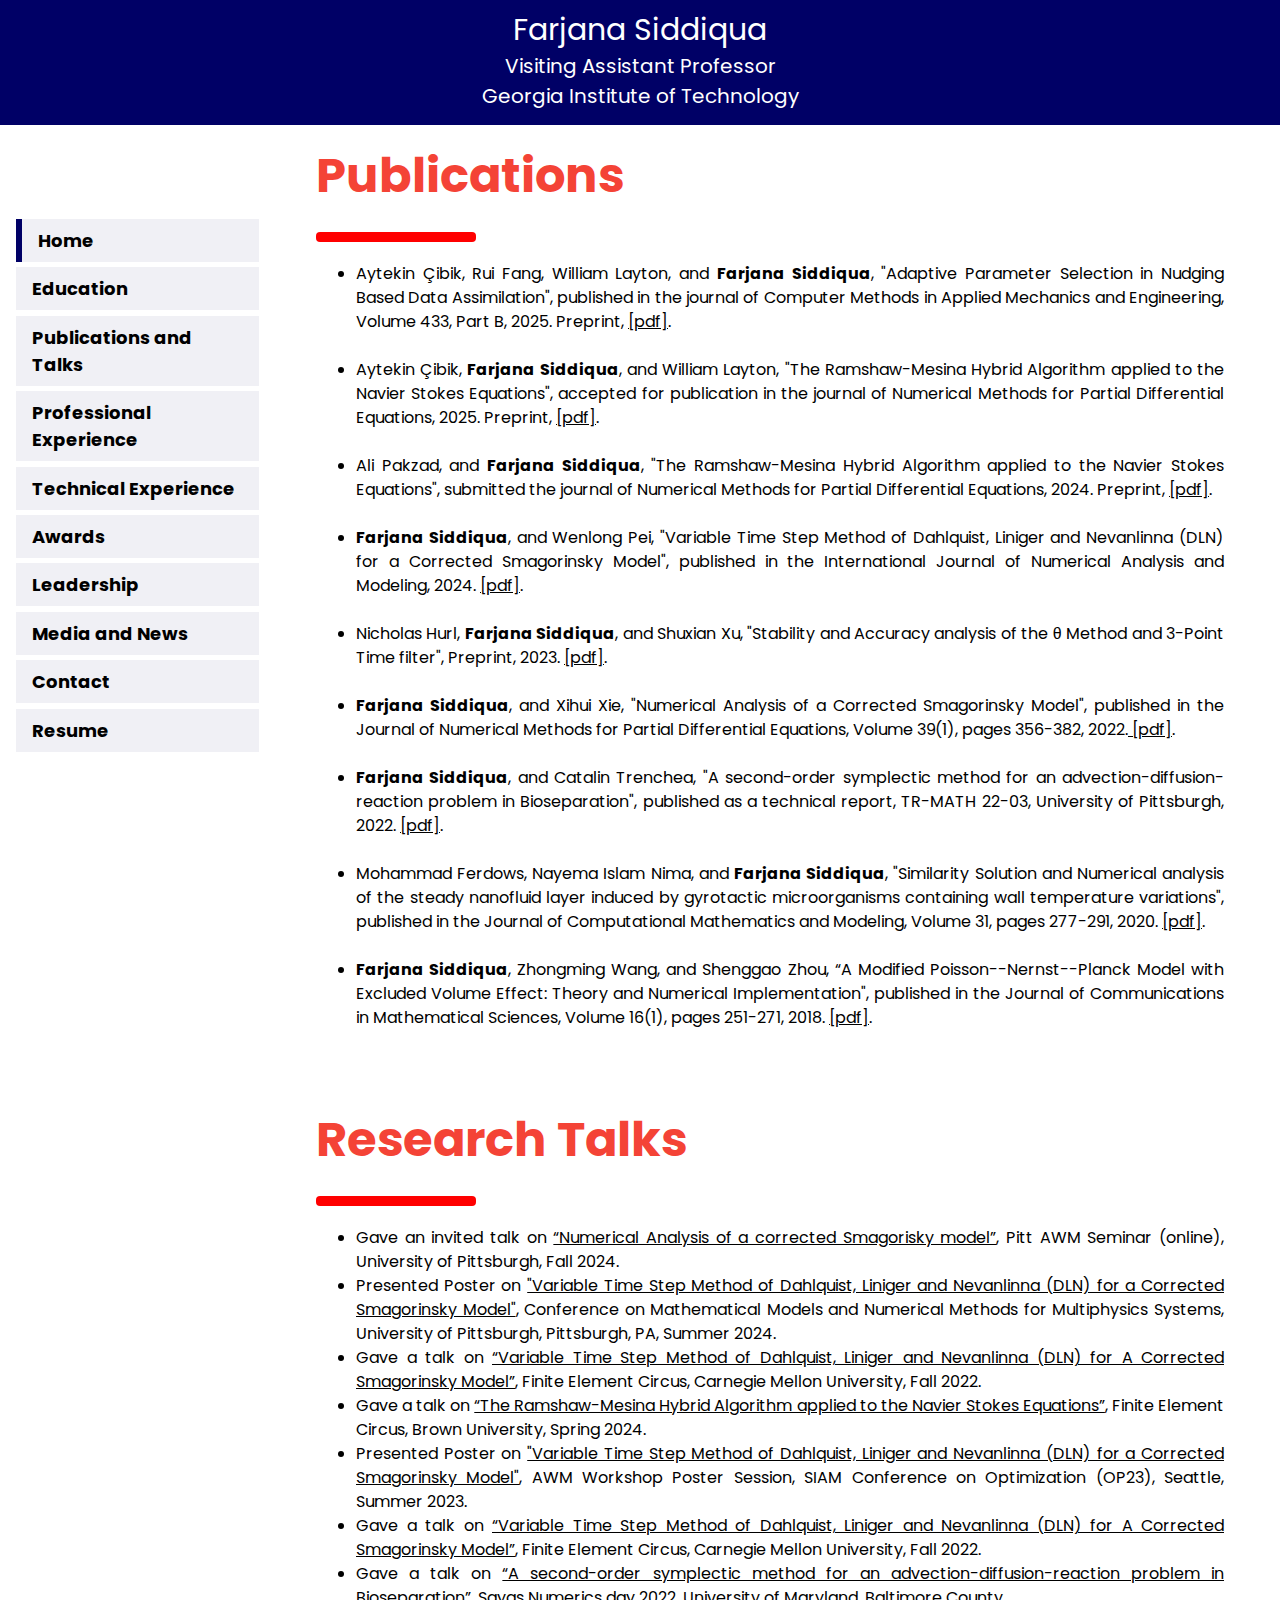
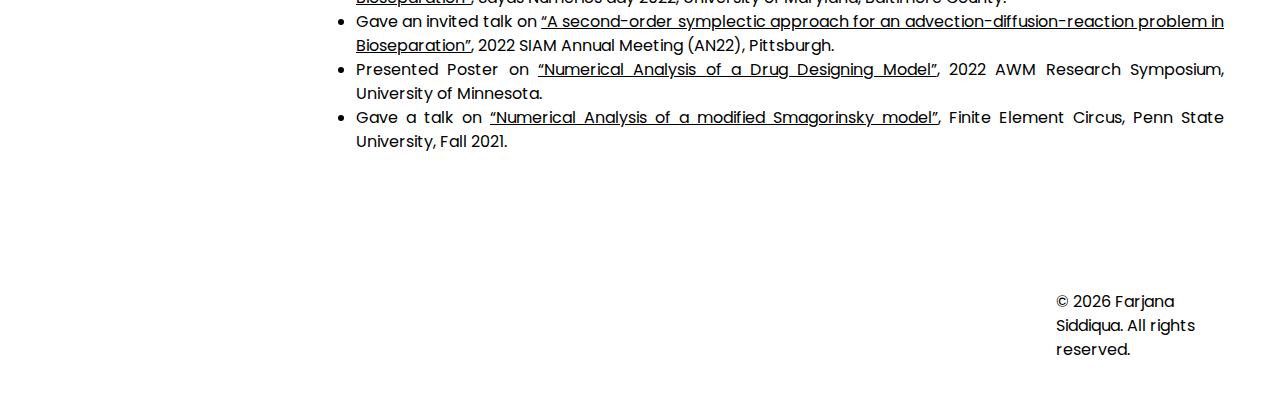
<file: publications.html>
<!DOCTYPE html>
<html lang="en">
<title>Publications and Talks</title>
<meta charset="UTF-8">
<meta name="viewport" content="width=device-width, initial-scale=1">
<link rel="stylesheet" href="https://www.w3schools.com/w3css/4/w3.css">
<link rel="stylesheet" href="https://fonts.googleapis.com/css?family=Poppins">
<link href="site.css" rel="stylesheet">
<style>
body,h1,h2,h3,h4,h5 {font-family: "Poppins", sans-serif}
body {font-size:16px;}
.w3-half img{margin-bottom:-6px;margin-top:16px;opacity:0.8;cursor:pointer}
.w3-half img:hover{opacity:1}
</style>
<style type="text/css">
      @media only screen and (max-width:480px) {
                  img {
                      display:block;
                      margin:0 auto 20px !important;
                  }
              }
</style>
<script src="script.js"></script>
<body>

<div id="banner">
    <div id="banner-content">
	<span class="top"></span>
	<h2 style="color:white" align="center">Farjana Siddiqua</h2>
	<span class="space"></span>
	<p style="color:white;font-size:20px" align="center"> Visiting Assistant Professor
	</p>
	<span class="space"></span>
	<p style="color:white; font-size:20px" align="center"> Georgia Institute of Technology
	</p>

    </div>
  </div>

<!-- Sidebar/menu -->
<nav class="w3-sidebar w3-white w3-collapse w3-large w3-padding" style="z-index:3;width:275px;margin-bottom:100px;font-weight:bold;" id="mySidebar"><br>
  <a href="javascript:void(0)" onclick="w3_close()" class="w3-button w3-hide-large w3-display-topleft" style="width:100%;font-size:22px">Close Menu</a>

<br>
<br>
  <div class="w3-bar-block">
    <a href="index.html" onclick="w3_close()" class="w3-bar-item w3-button w3-hover-white" style= "border-left: 6px solid #000066;background-color: #f0f0f5;">Home</a> 
	<span class="br"></span>  
    <a href="Education.html" onclick="w3_close()" class="w3-bar-item w3-button w3-hover-white" style= "background-color: #f0f0f5;">Education</a> 
	<span class="br"></span> 
	<a href="publications.html" onclick="w3_close()" class="w3-bar-item w3-button w3-hover-white"style= "background-color: #f0f0f5;">Publications and Talks</a>  
	<span class="br"></span> 
    <a href="professional.html" onclick="w3_close()" class="w3-bar-item w3-button w3-hover-white" style= "background-color: #f0f0f5;">Professional Experience</a> 
	<span class="br"></span>
	<a href="technical.html" onclick="w3_close()" class="w3-bar-item w3-button w3-hover-white"style= "background-color: #f0f0f5;">Technical Experience</a>
	<span class="br"></span> 
	<a href="awards.html" onclick="w3_close()" class="w3-bar-item w3-button w3-hover-white"style= "background-color: #f0f0f5;">Awards</a>
	<span class="br"></span> 
    <a href="activities.html" onclick="w3_close()" class="w3-bar-item w3-button w3-hover-white"style= "background-color: #f0f0f5;">Leadership</a>  
	<span class="br"></span> 
	<a href="news.html" onclick="w3_close()" class="w3-bar-item w3-button w3-hover-white"style= "background-color: #f0f0f5;">Media and News</a>
	<span class="br"></span> 
	<a href="contact.html" onclick="w3_close()" class="w3-bar-item w3-button w3-hover-white"style= "background-color: #f0f0f5;">Contact</a>
	<span class="br"></span> 
	<a href="resume.html" onclick="w3_close()" class="w3-bar-item w3-button w3-hover-white"style= "background-color: #f0f0f5;">Resume</a>
	<span class="br"></span> 
  </div>
</nav>

<!-- Top menu on small screens -->
<header class="w3-container w3-top w3-hide-large w3-red w3-xlarge w3-padding">
  <a href="javascript:void(0)" class="w3-button w3-red w3-margin-right" onclick="w3_open()">☰</a>
  <span>Farjana Siddiqua</span>
</header>

<!-- Overlay effect when opening sidebar on small screens -->
<div class="w3-overlay w3-hide-large" onclick="w3_close()" style="cursor:pointer" title="close side menu" id="myOverlay"></div>

<!-- !PAGE CONTENT! -->
<div class="w3-main" style="margin-left:300px;margin-right:40px;margin-top:10px">




<div class="w3-container" id="publications" style="margin-top:130px">
    <h1 class="w3-xxxlarge w3-text-red"><b>Publications</b></h1>
    <hr style="width:150px;border:5px solid red" class="w3-round">
	<!-- <h1 class="w3-xlarge w3-text-Black"><b><u>Journals and Conferences</u></b></h1>-->
	<ul>
	<li> Aytekin Çibik, Rui Fang, William Layton, and <b>Farjana Siddiqua</b>, "Adaptive Parameter Selection in Nudging Based Data Assimilation", published in the journal of Computer Methods in Applied Mechanics and Engineering, Volume 433, Part B, 2025. Preprint, <a href="https://arxiv.org/pdf/2407.18886"> [pdf]</a>. </li>
	<br>
	<li> Aytekin Çibik, <b>Farjana Siddiqua</b>, and William Layton, "The Ramshaw-Mesina Hybrid Algorithm applied to the Navier Stokes Equations", accepted for publication in the  journal of Numerical Methods for Partial Differential Equations, 2025. Preprint, <a href="https://arxiv.org/abs/2404.11755"> [pdf]</a>. </li>
	<br>
	<li> Ali Pakzad, and <b>Farjana Siddiqua</b>,  "The Ramshaw-Mesina Hybrid Algorithm applied to the Navier Stokes Equations", submitted the  journal of Numerical Methods for Partial Differential Equations, 2024. Preprint, <a href="https://arxiv.org/abs/2412.19476"> [pdf]</a>. </li>
	<br>
	<li><b>Farjana Siddiqua</b>, and Wenlong Pei, "Variable Time Step Method of Dahlquist, Liniger and Nevanlinna (DLN) for a Corrected Smagorinsky Model", published in the International Journal of Numerical Analysis and Modeling, 2024. <a href="https://arxiv.org/abs/2309.01867"> [pdf]</a>.</li>
	<br>
	<li> Nicholas Hurl, <b>Farjana Siddiqua</b>, and Shuxian Xu, "Stability and Accuracy analysis of the θ Method and 3-Point Time filter", Preprint, 2023. <a href="https://arxiv.org/abs/2310.17771"> [pdf]</a>. </li>
	<br>
	<li> <b>Farjana Siddiqua</b>, and Xihui Xie, "Numerical Analysis of a Corrected Smagorinsky Model", published in the Journal of Numerical Methods for Partial Differential Equations, Volume 39(1), pages 356-382, 2022.<a href="https://onlinelibrary.wiley.com/doi/abs/10.1002/num.22895"> [pdf]</a>. </li>
	<br>
	<li> <b>Farjana Siddiqua</b>, and Catalin Trenchea, "A second-order symplectic method for an advection-diffusion-reaction problem in Bioseparation", published as a technical report, TR-MATH 22-03, University of Pittsburgh, 2022. <a href="https://www.mathematics.pitt.edu/sites/default/files/2022_bioseparation.pdf"> [pdf]</a>.</li>
	<br>
 	<li> Mohammad Ferdows, Nayema Islam Nima, and <b>Farjana Siddiqua</b>, "Similarity Solution and Numerical analysis of the steady nanofluid layer induced by gyrotactic microorganisms containing wall temperature variations", published in the Journal of Computational Mathematics and Modeling, Volume 31, pages 277-291, 2020. <a href="https://link.springer.com/article/10.1007/s10598-020-09491-x"> [pdf]</a>.</li>
	<br>
	<li> <b>Farjana Siddiqua</b>, Zhongming Wang, and Shenggao Zhou, “A Modified Poisson--Nernst--Planck Model with Excluded Volume Effect: Theory and Numerical Implementation", published in the Journal of Communications in Mathematical Sciences, Volume 16(1), pages 251-271, 2018. <a href="https://www.intlpress.com/site/pub/pages/journals/items/cms/content/vols/0016/0001/a012/"> [pdf]</a>.</li>
	</ul>
<br>
<br>
<h1 class="w3-xxxlarge w3-text-red"><b> Research Talks </b></h1>
    <hr style="width:150px;border:5px solid red" class="w3-round">
	<ul>
	<li> Gave an invited talk on <a href="https://www.mathematics.pitt.edu/content/pitt-awm-student-seminar-series">“Numerical Analysis of a corrected Smagorisky model”</a>, Pitt AWM Seminar (online), University of Pittsburgh, Fall 2024.</li> 
	<li> Presented Poster on <a href="https://www.mathematics.pitt.edu/events/multiphysics">"Variable Time Step Method of Dahlquist, Liniger and Nevanlinna (DLN) for a Corrected Smagorinsky Model"</a>, Conference on Mathematical Models and Numerical Methods for Multiphysics Systems, University of Pittsburgh, Pittsburgh, PA, Summer 2024.</li>
	<li> Gave a talk on <a href="https://sites.google.com/view/fecircus/talks">“Variable Time Step Method of Dahlquist, Liniger and Nevanlinna (DLN) for A Corrected Smagorinsky Model”</a>, Finite Element Circus, Carnegie Mellon University, Fall 2022.</li> 
	<li> Gave a talk on <a href="https://sites.google.com/view/fecircus/talks?authuser=0">“The Ramshaw-Mesina Hybrid Algorithm applied to the Navier Stokes Equations”</a>, Finite Element Circus, Brown University, Spring 2024.</li> 
	<li> Presented Poster on <a href="https://awm-math.org/meetings/awm-siam/awm-at-siam-2023/">"Variable Time Step Method of Dahlquist, Liniger and Nevanlinna (DLN) for a Corrected Smagorinsky Model"</a>, AWM Workshop Poster Session, SIAM Conference on Optimization (OP23), Seattle, Summer 2023.</li>
	<li> Gave a talk on <a href="https://sites.google.com/view/fecircus/talks">“Variable Time Step Method of Dahlquist, Liniger and Nevanlinna (DLN) for A Corrected Smagorinsky Model”</a>, Finite Element Circus, Carnegie Mellon University, Fall 2022.</li> 
	<li> Gave a talk on <a href="https://numericsday.math.umd.edu/talks_abstracts.html">“A second-order symplectic method for an advection-diffusion-reaction problem in Bioseparation”</a>, Sayas Numerics day 2022, University of Maryland, Baltimore County.</li> 
	<li> Gave an invited talk on <a href="https://meetings.siam.org/sess/dsp_talk.cfm?p=123457">“A second-order symplectic approach for an advection-diffusion-reaction problem in Bioseparation”</a>, 2022 SIAM Annual Meeting (AN22), Pittsburgh.</li> 
	<li> Presented Poster on <a href="https://awm-math.org/abstract/numerical-analysis-of-a-drug-designing-model/">“Numerical Analysis of a Drug Designing Model”</a>, 2022 AWM Research Symposium, University of Minnesota.</li> 
	<li> Gave a talk on <a href="https://fecircus.math.psu.edu/talks-at-the-fall-2021-fe-circuspenn-state/">“Numerical Analysis of a modified Smagorinsky model”</a>, Finite Element Circus, Penn State University, Fall 2021.</li> 
	</ul>
	<br>
<br>
  </div>
  </div>
<div class="w3-white w3-container w3-padding-32" style="margin-top:40px;padding-right:0px">

<div id="w3-main" style="margin-left:1040px;margin-right:40px;">
&copy <script>document.write( new Date().getFullYear() );</script> Farjana Siddiqua. All rights reserved.
</div>

</div>
<script>
// Script to open and close sidebar
function w3_open() {
  document.getElementById("mySidebar").style.display = "block";
  document.getElementById("myOverlay").style.display = "block";
}
 
function w3_close() {
  document.getElementById("mySidebar").style.display = "none";
  document.getElementById("myOverlay").style.display = "none";
}

// Modal Image Gallery
function onClick(element) {
  document.getElementById("img01").src = element.src;
  document.getElementById("modal01").style.display = "block";
  var captionText = document.getElementById("caption");
  captionText.innerHTML = element.alt;
}
</script>

</body>
</html>
</file>
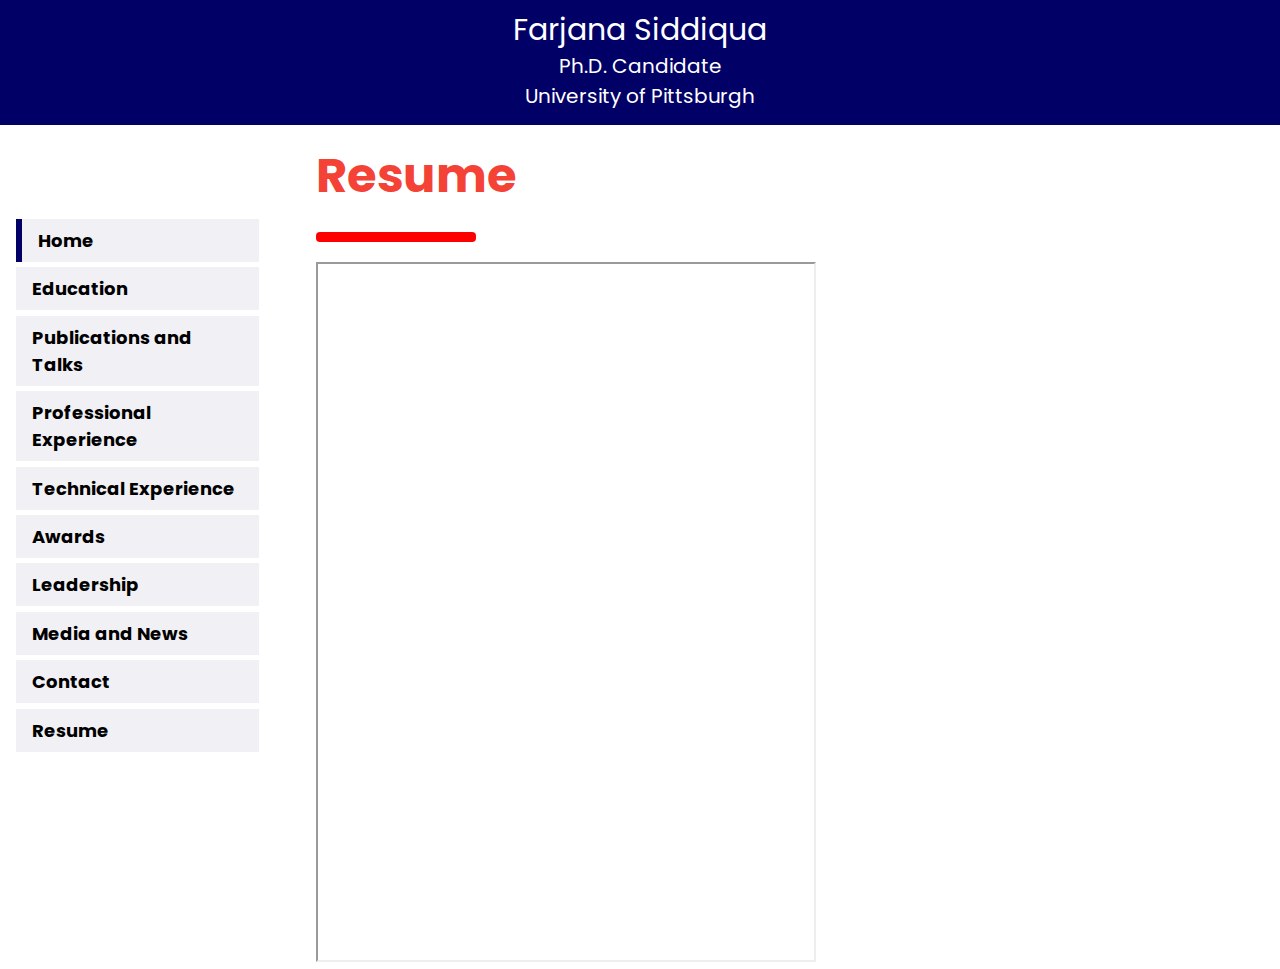
<file: resume.html>
<!DOCTYPE html>
<html lang="en">
<title>Resume</title>
<meta charset="UTF-8">
<meta name="viewport" content="width=device-width, initial-scale=1">
<link rel="stylesheet" href="https://www.w3schools.com/w3css/4/w3.css">
<link rel="stylesheet" href="https://fonts.googleapis.com/css?family=Poppins">
<link href="site.css" rel="stylesheet">
<style>
body,h1,h2,h3,h4,h5 {font-family: "Poppins", sans-serif}
body {font-size:16px;}
.w3-half img{margin-bottom:-6px;margin-top:16px;opacity:0.8;cursor:pointer}
.w3-half img:hover{opacity:1}
</style>
<style type="text/css">
      @media only screen and (max-width:480px) {
                  img {
                      display:block;
                      margin:0 auto 20px !important;
                  }
              }
</style>
<script src="script.js"></script>
<body>

<div id="banner">
    <div id="banner-content">
	<span class="top"></span>
	<h2 style="color:white" align="center">Farjana Siddiqua</h2>
	<span class="space"></span>
	<p style="color:white;font-size:20px" align="center"> Ph.D. Candidate
	</p>
	<span class="space"></span>
	<p style="color:white; font-size:20px" align="center"> University of Pittsburgh
	</p>

    </div>
  </div>

<!-- Sidebar/menu -->
<nav class="w3-sidebar w3-white w3-collapse w3-large w3-padding" style="z-index:3;width:275px;margin-bottom:100px;font-weight:bold;" id="mySidebar"><br>
  <a href="javascript:void(0)" onclick="w3_close()" class="w3-button w3-hide-large w3-display-topleft" style="width:100%;font-size:22px">Close Menu</a>

<br>
<br>
  <div class="w3-bar-block">
  <a href="index.html" onclick="w3_close()" class="w3-bar-item w3-button w3-hover-white" style= "border-left: 6px solid #000066;background-color: #f0f0f5;">Home</a> 
	<span class="br"></span>  
    <a href="Education.html" onclick="w3_close()" class="w3-bar-item w3-button w3-hover-white" style= "background-color: #f0f0f5;">Education</a> 
	<span class="br"></span> 
	<a href="publications.html" onclick="w3_close()" class="w3-bar-item w3-button w3-hover-white"style= "background-color: #f0f0f5;">Publications and Talks</a>  
	<span class="br"></span> 
    <a href="professional.html" onclick="w3_close()" class="w3-bar-item w3-button w3-hover-white" style= "background-color: #f0f0f5;">Professional Experience</a> 
	<span class="br"></span>
	<a href="technical.html" onclick="w3_close()" class="w3-bar-item w3-button w3-hover-white"style= "background-color: #f0f0f5;">Technical Experience</a>
	<span class="br"></span> 
	<a href="awards.html" onclick="w3_close()" class="w3-bar-item w3-button w3-hover-white"style= "background-color: #f0f0f5;">Awards</a>
	<span class="br"></span> 
    <a href="activities.html" onclick="w3_close()" class="w3-bar-item w3-button w3-hover-white"style= "background-color: #f0f0f5;">Leadership</a>  
	<span class="br"></span> 
	<a href="news.html" onclick="w3_close()" class="w3-bar-item w3-button w3-hover-white"style= "background-color: #f0f0f5;">Media and News</a>
	<span class="br"></span> 
	<a href="contact.html" onclick="w3_close()" class="w3-bar-item w3-button w3-hover-white"style= "background-color: #f0f0f5;">Contact</a>
	<span class="br"></span> 
	<a href="resume.html" onclick="w3_close()" class="w3-bar-item w3-button w3-hover-white"style= "background-color: #f0f0f5;">Resume</a>
	<span class="br"></span> 
  </div>
</nav>

<!-- Top menu on small screens -->
<header class="w3-container w3-top w3-hide-large w3-red w3-xlarge w3-padding">
  <a href="javascript:void(0)" class="w3-button w3-red w3-margin-right" onclick="w3_open()">☰</a>
  <span>Farjana Siddiqua</span>
</header>

<!-- Overlay effect when opening sidebar on small screens -->
<div class="w3-overlay w3-hide-large" onclick="w3_close()" style="cursor:pointer" title="close side menu" id="myOverlay"></div>

<!-- !PAGE CONTENT! -->
<div class="w3-main" style="margin-left:300px;margin-right:40px;margin-top:10px">




<div class="w3-container" id="resume" style="margin-top:130px">
    <h1 class="w3-xxxlarge w3-text-red"><b>Resume</b></h1>
    <hr style="width:150px;border:5px solid red" class="w3-round">
	<iframe src="resume_Farjana.pdf" width="500" height="700">
	
<br><br><br><br><br><br><br>

  </div>
  </div>
<div class="w3-white w3-container w3-padding-32" style="margin-top:40px;padding-right:0px">

<div id="w3-main" style="margin-left:1040px;margin-right:40px;">
&copy <script>document.write( new Date().getFullYear() );</script> Farjana Siddiqua. All rights reserved.
</div>

</div>
<script>
// Script to open and close sidebar
function w3_open() {
  document.getElementById("mySidebar").style.display = "block";
  document.getElementById("myOverlay").style.display = "block";
}
 
function w3_close() {
  document.getElementById("mySidebar").style.display = "none";
  document.getElementById("myOverlay").style.display = "none";
}

// Modal Image Gallery
function onClick(element) {
  document.getElementById("img01").src = element.src;
  document.getElementById("modal01").style.display = "block";
  var captionText = document.getElementById("caption");
  captionText.innerHTML = element.alt;
}
</script>

</body>
</html>
</file>
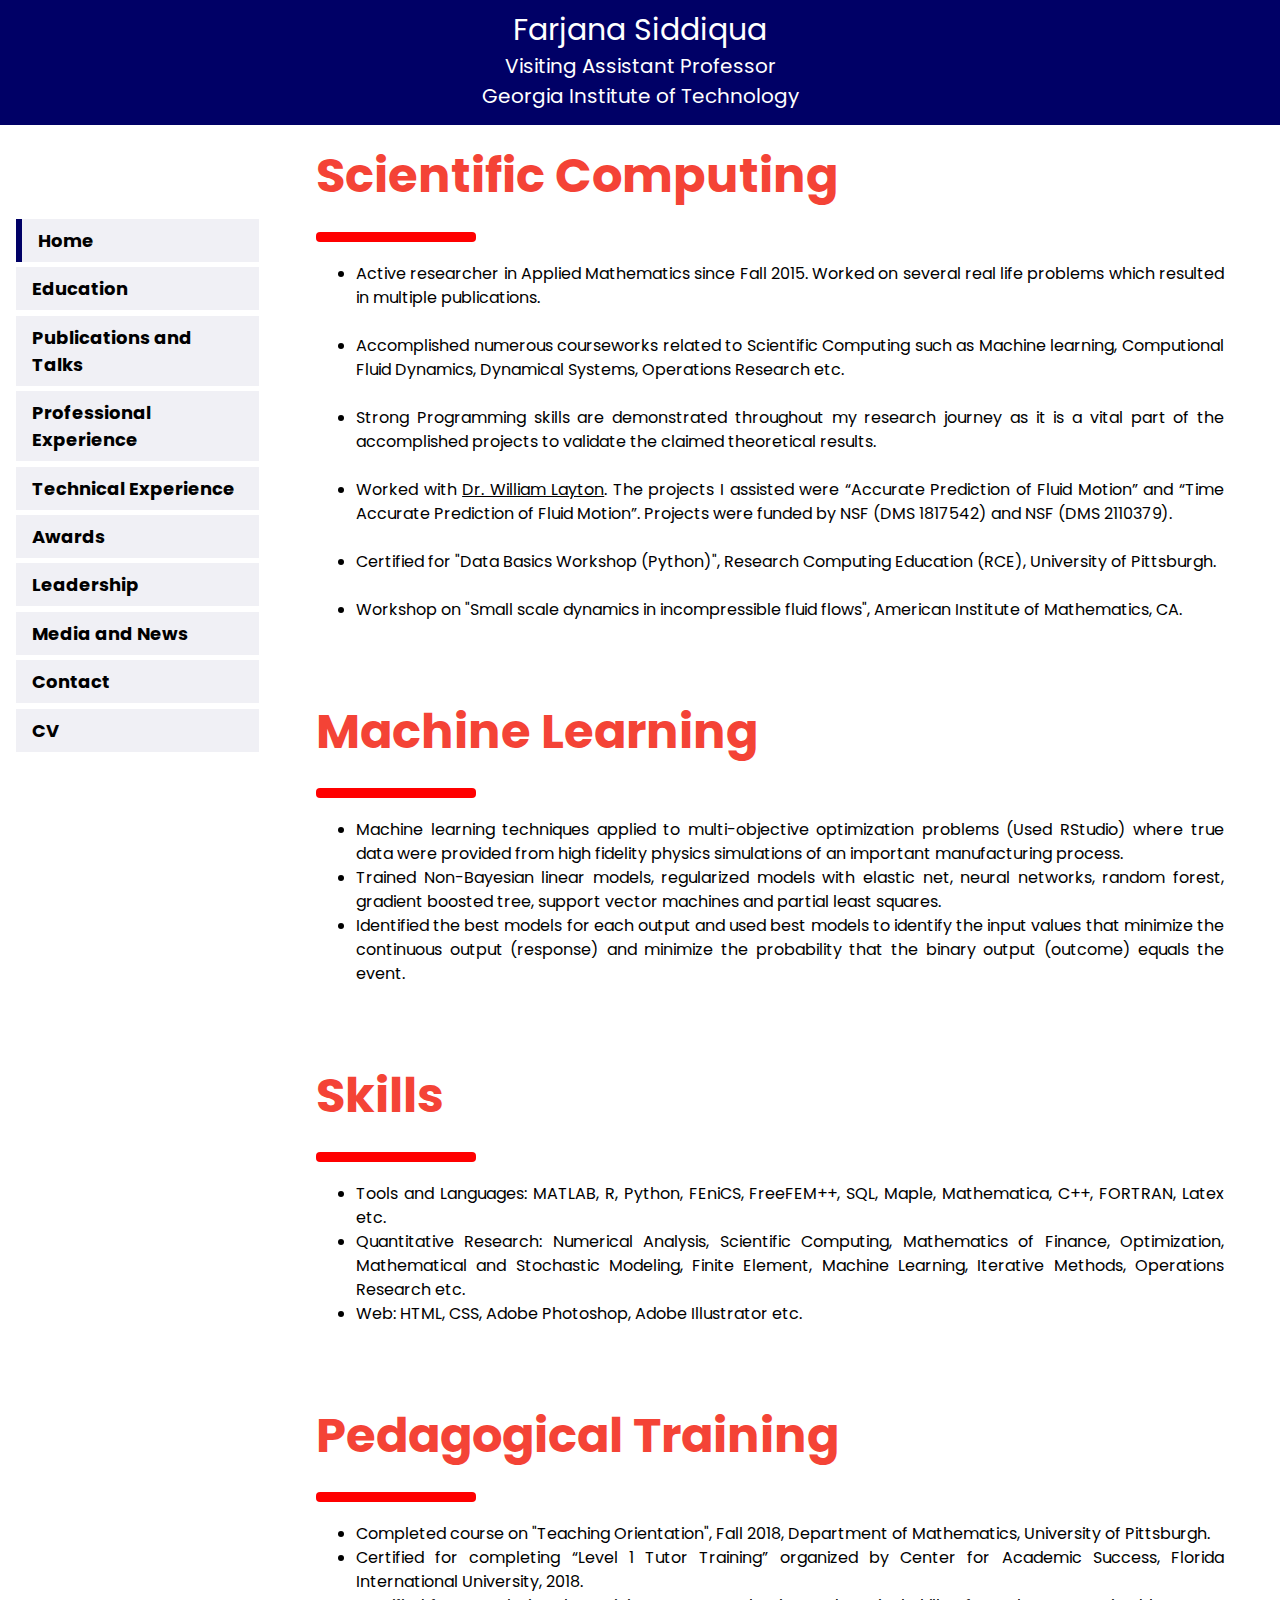
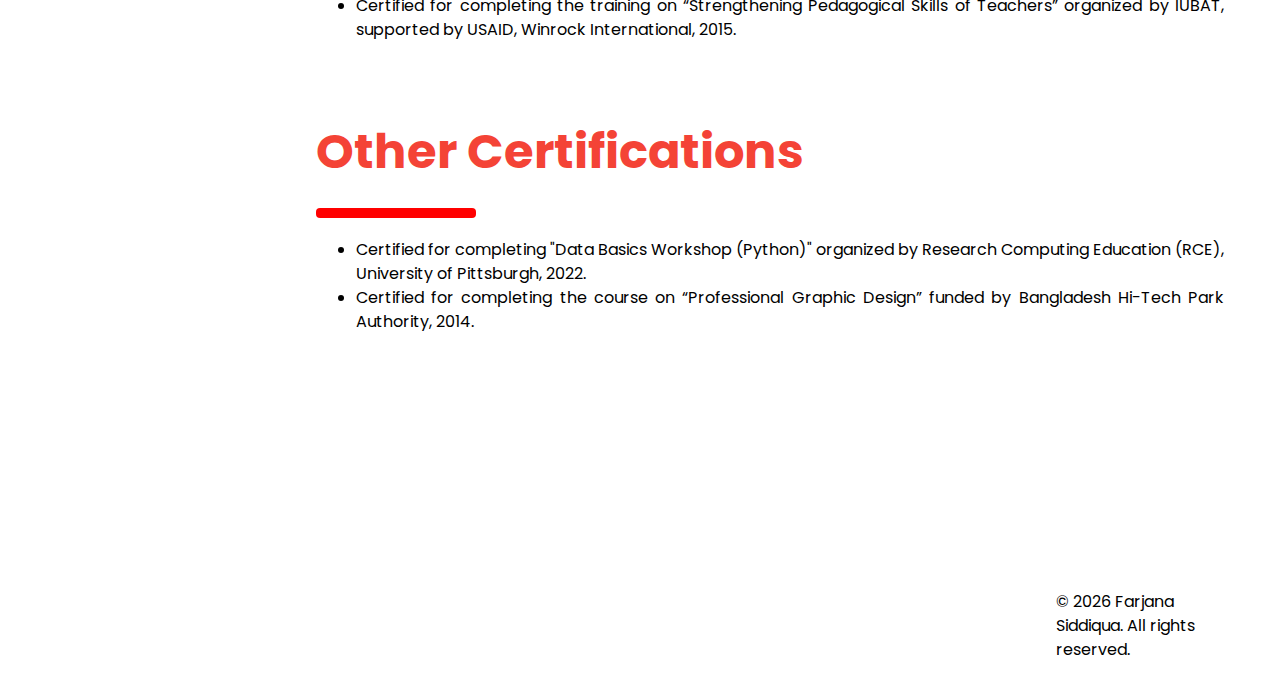
<file: technical.html>
<!DOCTYPE html>
<html lang="en">
<title>Technical Experience</title>
<meta charset="UTF-8">
<meta name="viewport" content="width=device-width, initial-scale=1">
<link rel="stylesheet" href="https://www.w3schools.com/w3css/4/w3.css">
<link rel="stylesheet" href="https://fonts.googleapis.com/css?family=Poppins">
<link href="site.css" rel="stylesheet">
<style>
body,h1,h2,h3,h4,h5 {font-family: "Poppins", sans-serif}
body {font-size:16px;}
.w3-half img{margin-bottom:-6px;margin-top:16px;opacity:0.8;cursor:pointer}
.w3-half img:hover{opacity:1}
</style>
<style type="text/css">
      @media only screen and (max-width:480px) {
                  img {
                      display:block;
                      margin:0 auto 20px !important;
                  }
              }
</style>
<script src="script.js"></script>
<body>

<div id="banner">
    <div id="banner-content">
	<span class="top"></span>
	<h2 style="color:white" align="center">Farjana Siddiqua</h2>
	<span class="space"></span>
	<p style="color:white;font-size:20px" align="center"> Visiting Assistant Professor
	</p>
	<span class="space"></span>
	<p style="color:white; font-size:20px" align="center"> Georgia Institute of Technology
	</p>

    </div>
  </div>

<!-- Sidebar/menu -->
<nav class="w3-sidebar w3-white w3-collapse w3-large w3-padding" style="z-index:3;width:275px;margin-bottom:100px;font-weight:bold;" id="mySidebar"><br>
  <a href="javascript:void(0)" onclick="w3_close()" class="w3-button w3-hide-large w3-display-topleft" style="width:100%;font-size:22px">Close Menu</a>

<br>
<br>
  <div class="w3-bar-block">
    <a href="index.html" onclick="w3_close()" class="w3-bar-item w3-button w3-hover-white" style= "border-left: 6px solid #000066;background-color: #f0f0f5;">Home</a> 
	<span class="br"></span>  
    <a href="Education.html" onclick="w3_close()" class="w3-bar-item w3-button w3-hover-white" style= "background-color: #f0f0f5;">Education</a> 
	<span class="br"></span> 
	<a href="publications.html" onclick="w3_close()" class="w3-bar-item w3-button w3-hover-white"style= "background-color: #f0f0f5;">Publications and Talks</a>  
	<span class="br"></span> 
    <a href="professional.html" onclick="w3_close()" class="w3-bar-item w3-button w3-hover-white" style= "background-color: #f0f0f5;">Professional Experience</a> 
	<span class="br"></span>
	<a href="technical.html" onclick="w3_close()" class="w3-bar-item w3-button w3-hover-white"style= "background-color: #f0f0f5;">Technical Experience</a>
	<span class="br"></span> 
	<a href="awards.html" onclick="w3_close()" class="w3-bar-item w3-button w3-hover-white"style= "background-color: #f0f0f5;">Awards</a>
	<span class="br"></span> 
    <a href="activities.html" onclick="w3_close()" class="w3-bar-item w3-button w3-hover-white"style= "background-color: #f0f0f5;">Leadership</a>  
	<span class="br"></span> 
	<a href="news.html" onclick="w3_close()" class="w3-bar-item w3-button w3-hover-white"style= "background-color: #f0f0f5;">Media and News</a>
	<span class="br"></span> 
	<a href="contact.html" onclick="w3_close()" class="w3-bar-item w3-button w3-hover-white"style= "background-color: #f0f0f5;">Contact</a>
	<span class="br"></span> 
	<a href="cv.html" onclick="w3_close()" class="w3-bar-item w3-button w3-hover-white"style= "background-color: #f0f0f5;">CV</a>
	<span class="br"></span> 
  </div>
</nav>

<!-- Top menu on small screens -->
<header class="w3-container w3-top w3-hide-large w3-red w3-xlarge w3-padding">
  <a href="javascript:void(0)" class="w3-button w3-red w3-margin-right" onclick="w3_open()">☰</a>
  <span>Farjana Siddiqua</span>
</header>

<!-- Overlay effect when opening sidebar on small screens -->
<div class="w3-overlay w3-hide-large" onclick="w3_close()" style="cursor:pointer" title="close side menu" id="myOverlay"></div>

<!-- !PAGE CONTENT! -->
<div class="w3-main" style="margin-left:300px;margin-right:40px;margin-top:10px">




<div class="w3-container" id="technical" style="margin-top:130px">
    <h1 class="w3-xxxlarge w3-text-red"><b>Scientific Computing</b></h1>
    <hr style="width:150px;border:5px solid red" class="w3-round">
	<ul>
	<li>Active researcher in Applied Mathematics since Fall 2015. Worked on several real life problems which resulted in multiple publications.</li>
	<br>
	<li> Accomplished numerous courseworks related to Scientific Computing such as Machine learning, Computional Fluid Dynamics, Dynamical Systems, Operations Research etc.</a> </li>
	<br>
	<li> Strong Programming skills are demonstrated throughout my research journey as it is a vital part of the accomplished projects to validate the claimed theoretical results.</li>
	<br>
	<li>Worked with <a href="https://www.mathematics.pitt.edu/people/william-j-layton">Dr. William Layton</a>.
The projects I assisted were “Accurate Prediction of Fluid Motion”  and “Time Accurate Prediction of Fluid Motion”.
    Projects were funded by NSF (DMS 1817542) and NSF (DMS 2110379).</li>
	<br>
	<li> Certified for "Data Basics Workshop (Python)", Research Computing Education (RCE), University of Pittsburgh.</li>
	<br>
	<li> Workshop on "Small scale dynamics in incompressible fluid flows", American Institute of Mathematics, CA.</li>
	</ul>
<br>
<br>
	<h1 class="w3-xxxlarge w3-text-red"><b>Machine Learning</b></h1>
    <hr style="width:150px;border:5px solid red" class="w3-round">
<ul>
	<li>Machine learning techniques applied to multi-objective optimization problems (Used RStudio) where true data were provided from high fidelity physics simulations of an important manufacturing process.</li>
	<li>Trained Non-Bayesian linear models, regularized models with elastic net, neural networks, random forest, gradient boosted tree, support vector machines and partial least squares.</li>
	<li>Identified the best models for each output and used best models to identify the input values that minimize the continuous output (response) and minimize the probability that the binary output (outcome) equals the event.</li>
	</ul>
<br>
<br>
<h1 class="w3-xxxlarge w3-text-red"><b>Skills</b></h1>
    <hr style="width:150px;border:5px solid red" class="w3-round">
	<ul>
	<li>Tools and Languages: MATLAB, R, Python, FEniCS, FreeFEM++, SQL, Maple, Mathematica, C++, FORTRAN, Latex etc.</li>
	<li>Quantitative Research: Numerical Analysis, Scientific Computing, Mathematics of Finance, Optimization, Mathematical and Stochastic Modeling, Finite Element,  Machine Learning, Iterative Methods, Operations Research etc.</li>
	<li>Web: HTML, CSS, Adobe Photoshop, Adobe Illustrator etc.</li>
	</ul>
	<br>
<br>
<h1 class="w3-xxxlarge w3-text-red"><b>Pedagogical Training</b></h1>
    <hr style="width:150px;border:5px solid red" class="w3-round">
	<ul>
	<li>Completed course on "Teaching Orientation", Fall 2018, Department of Mathematics, University of Pittsburgh.</li>
	<li> Certified for completing “Level 1 Tutor Training” organized by Center for Academic Success, Florida International University, 2018.</li>
	<li>Certified for completing the training on “Strengthening Pedagogical Skills of Teachers” organized by IUBAT, supported by USAID, Winrock International, 2015.</li>
	</ul>
	<br>
<br>
<h1 class="w3-xxxlarge w3-text-red"><b> Other Certifications</b></h1>
    <hr style="width:150px;border:5px solid red" class="w3-round">
	<ul>
	<li>Certified for completing "Data Basics Workshop (Python)" organized by Research Computing Education (RCE), University of Pittsburgh, 2022.</li>
	<li>Certified for completing the course on “Professional Graphic Design” funded by Bangladesh Hi-Tech Park Authority, 2014.</li> 
	</ul>
	<br><br><br><br><br><br><br>
  </div>
  </div>
<div class="w3-white w3-container w3-padding-32" style="margin-top:40px;padding-right:0px">

<div id="w3-main" style="margin-left:1040px;margin-right:40px;">
&copy <script>document.write( new Date().getFullYear() );</script> Farjana Siddiqua. All rights reserved.
</div>

</div>
<script>

// Script to open and close sidebar
function w3_open() {
  document.getElementById("mySidebar").style.display = "block";
  document.getElementById("myOverlay").style.display = "block";
}
 
function w3_close() {
  document.getElementById("mySidebar").style.display = "none";
  document.getElementById("myOverlay").style.display = "none";
}

// Modal Image Gallery
function onClick(element) {
  document.getElementById("img01").src = element.src;
  document.getElementById("modal01").style.display = "block";
  var captionText = document.getElementById("caption");
  captionText.innerHTML = element.alt;
}
</script>

</body>
</html>
</file>
<file: site.css>
.image-cropper {
    width: 100px;
    height: 100px;
    position: relative;
    overflow: hidden;
    border-radius: 75%;
}
.profile-pic {
  display: inline;
  margin: 0 auto;
  margin-left: -25%; //centers the image
  height: 100%;
  width: auto;
}

div.w3-main {
  text-align: justify;
} 


.footer {
    padding: 5px;
	margin-left:240px
    background-color: black;
    border-radius: 0 0 5px 5px;
    width: 1400px
 
}

div#banner { 
       position: absolute; 
       top: 0; 
       left: 0; 
       background-color: #000066; 
       width: 100%; 

     }
     div#banner-content { 
       width: 800px; 
	   height: 125px;
       margin: 0 auto; 
       padding: 10px; 
     }
     div#main-content { 
       padding-top: 70px;
    }
	@media only screen and (max-width: 992px) {
    #banner {
        display: none;
    }
}
	
    .br { 
            display: block; 
            margin-bottom: 0.3em; 
        } 
	.space {
		display: block;
		margin-bottom: -1.3em
	}
	.top {
		display: block;
		margin-bottom: -0.8em
	}
</file>
